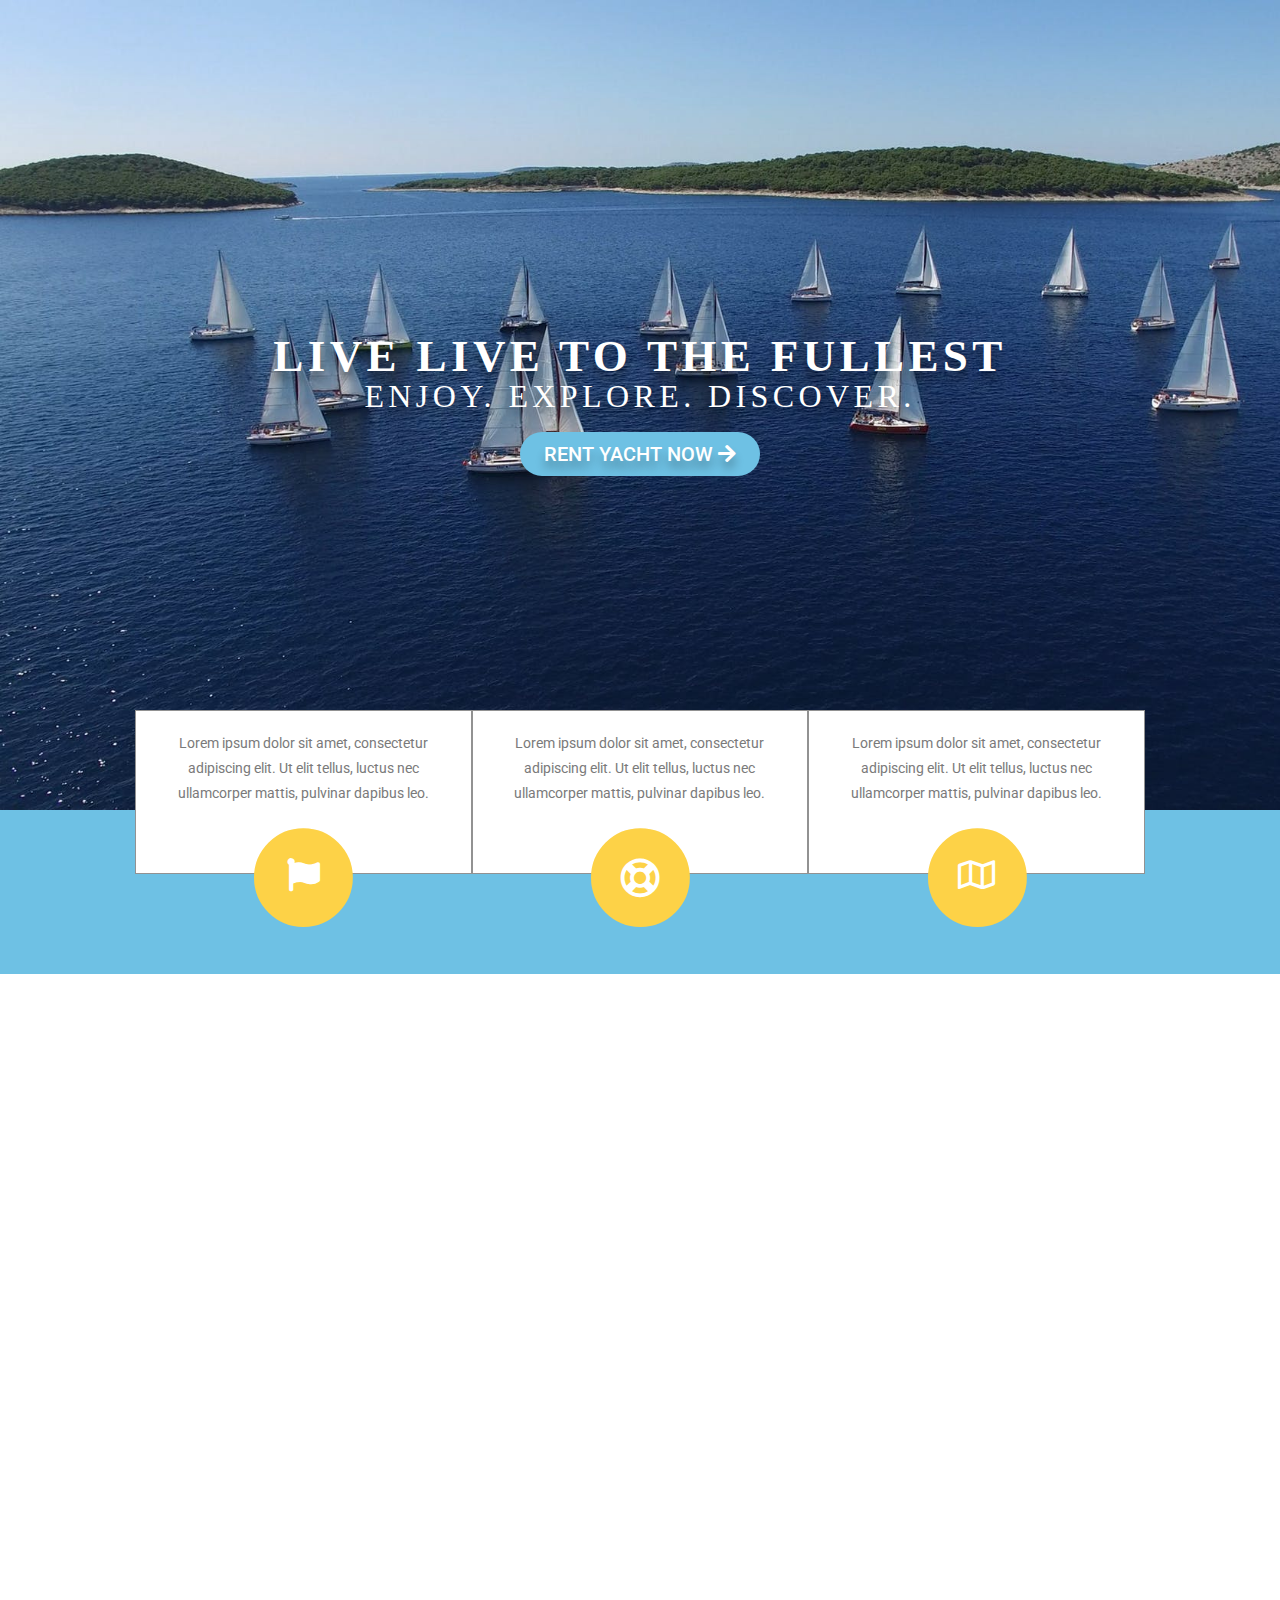
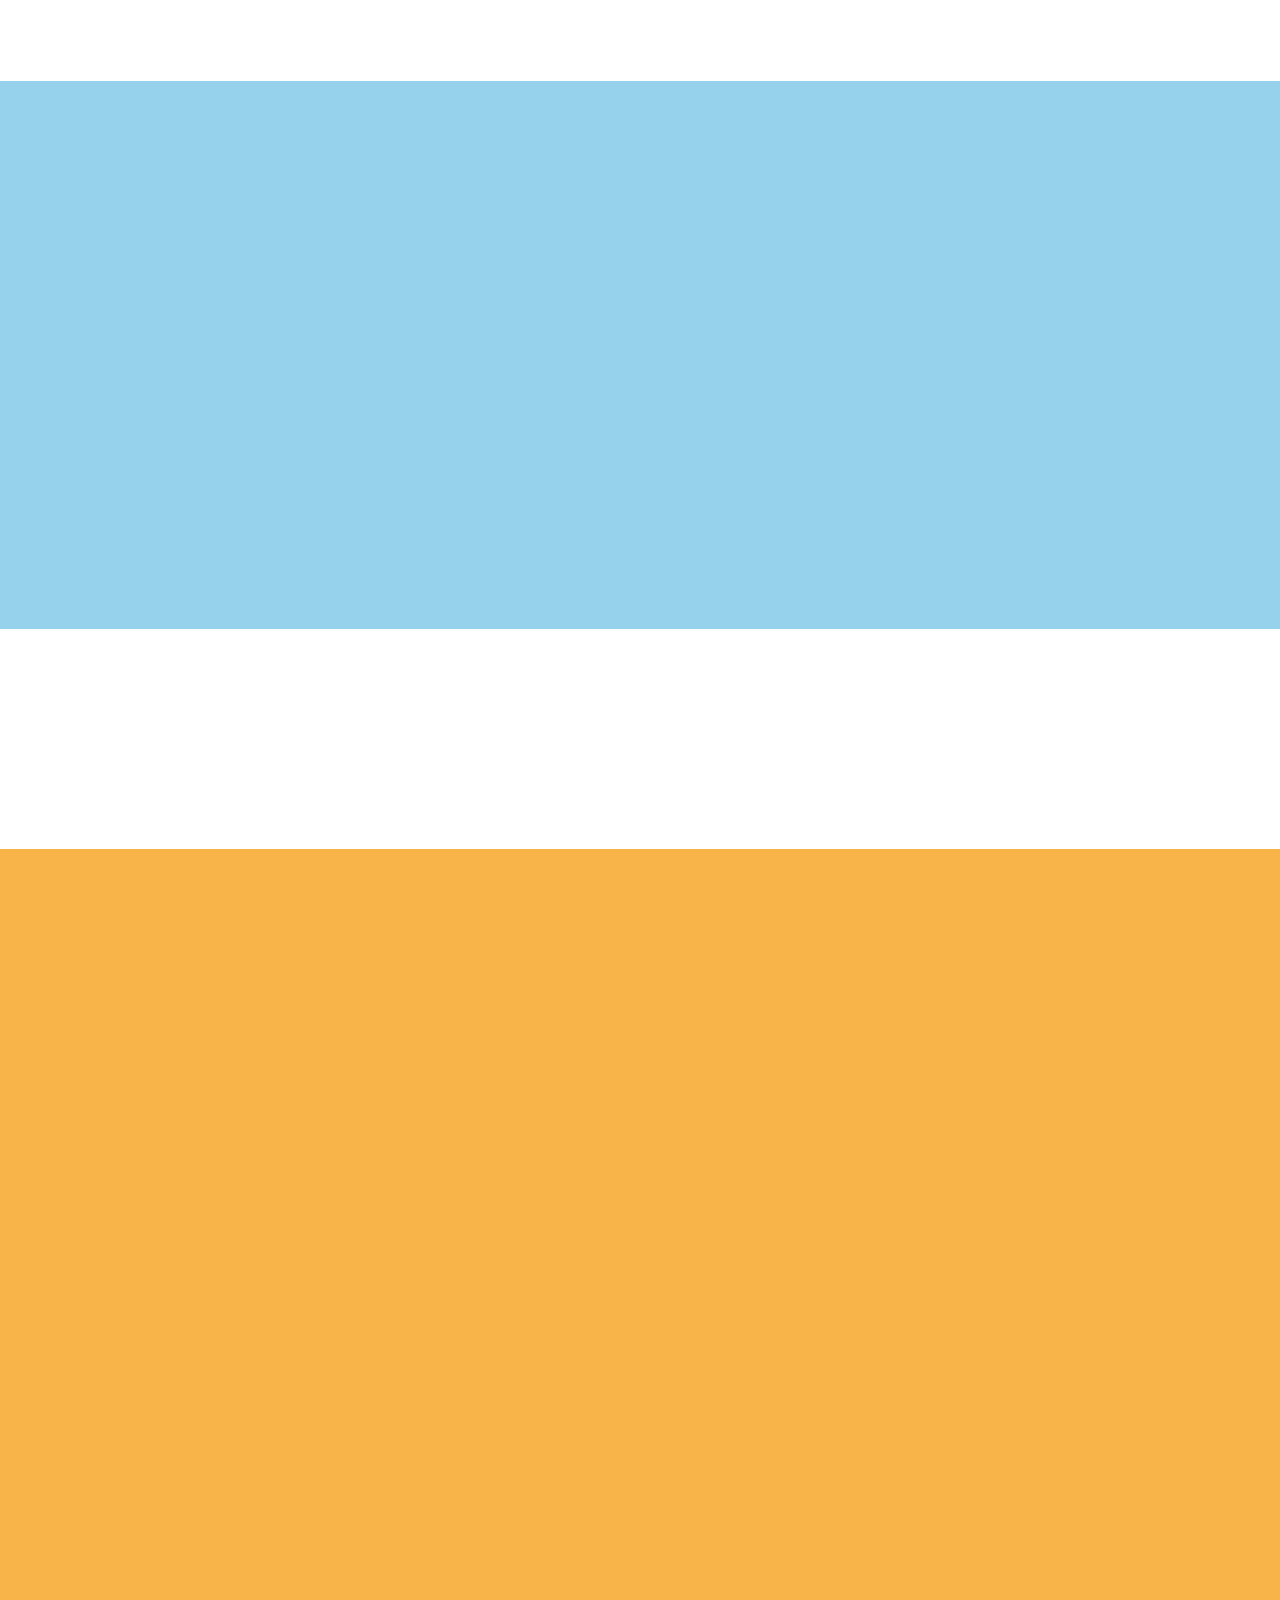
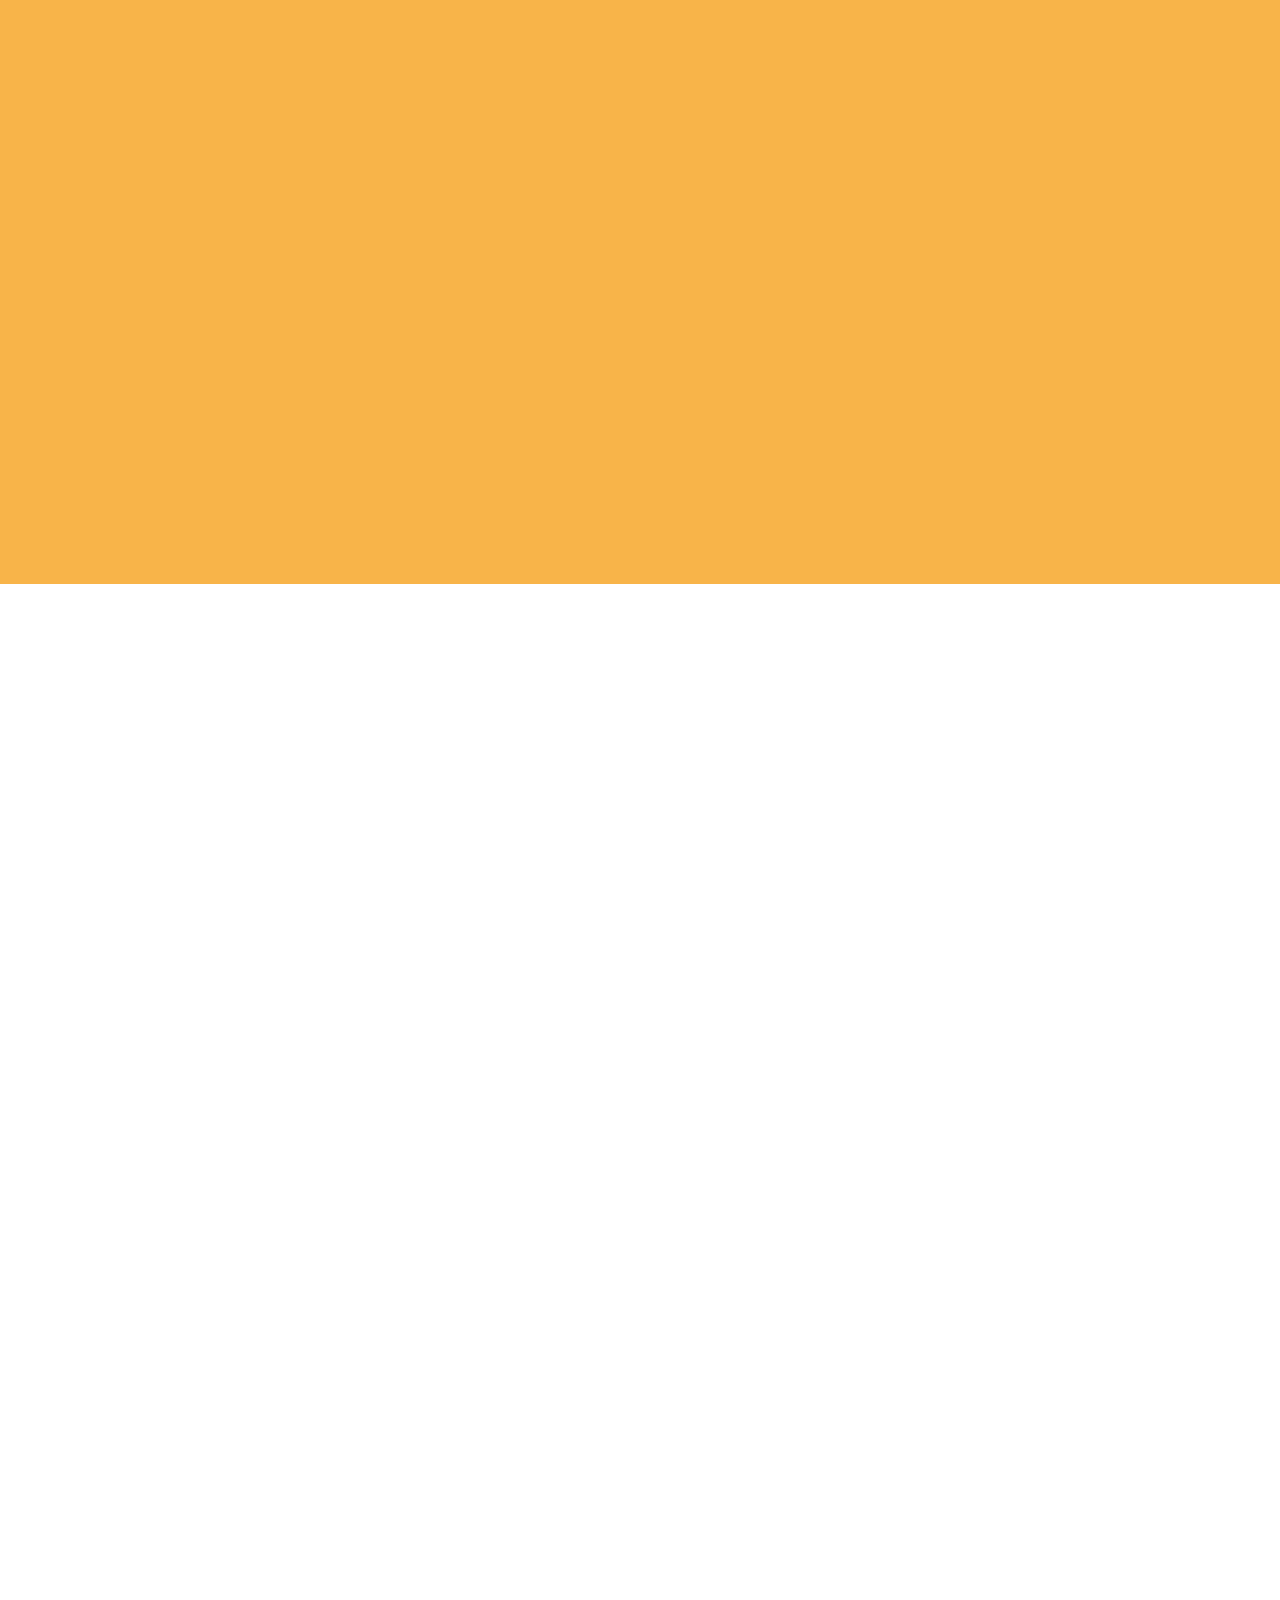
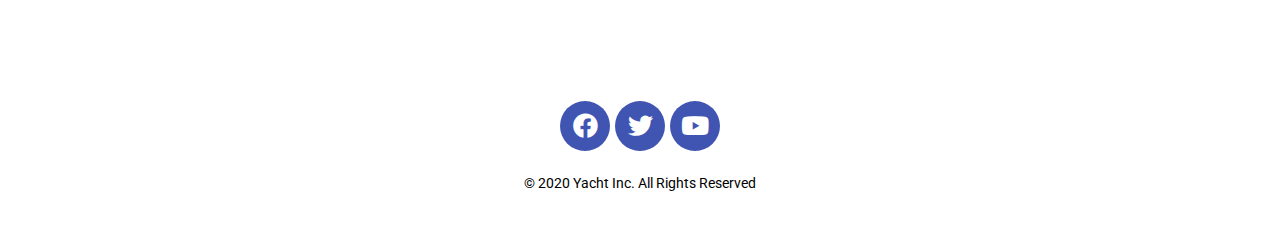
<file: index.html>
<!DOCTYPE html>
<html lang="en-US">
<head>
	<meta charset="UTF-8">
		<title>asdasd &#8211; Just another WordPress site</title>
<meta name="viewport" content="width=device-width, initial-scale=1"><link rel='dns-prefetch' href='//s.w.org' />
<link rel="alternate" type="application/rss+xml" title="asdasd &raquo; Feed" href="https://hiimkylepogi.github.io/yachtportfolio1/feed/" />
<link rel="alternate" type="application/rss+xml" title="asdasd &raquo; Comments Feed" href="https://hiimkylepogi.github.io/yachtportfolio1/comments/feed/" />
		<script type="text/javascript">
			window._wpemojiSettings = {"baseUrl":"https:\/\/s.w.org\/images\/core\/emoji\/12.0.0-1\/72x72\/","ext":".png","svgUrl":"https:\/\/s.w.org\/images\/core\/emoji\/12.0.0-1\/svg\/","svgExt":".svg","source":{"concatemoji":"https:\/\/hiimkylepogi.github.io\/yachtportfolio1\/wp-includes\/js\/wp-emoji-release.min.js?ver=5.3.2"}};
			!function(e,a,t){var r,n,o,i,p=a.createElement("canvas"),s=p.getContext&&p.getContext("2d");function c(e,t){var a=String.fromCharCode;s.clearRect(0,0,p.width,p.height),s.fillText(a.apply(this,e),0,0);var r=p.toDataURL();return s.clearRect(0,0,p.width,p.height),s.fillText(a.apply(this,t),0,0),r===p.toDataURL()}function l(e){if(!s||!s.fillText)return!1;switch(s.textBaseline="top",s.font="600 32px Arial",e){case"flag":return!c([127987,65039,8205,9895,65039],[127987,65039,8203,9895,65039])&&(!c([55356,56826,55356,56819],[55356,56826,8203,55356,56819])&&!c([55356,57332,56128,56423,56128,56418,56128,56421,56128,56430,56128,56423,56128,56447],[55356,57332,8203,56128,56423,8203,56128,56418,8203,56128,56421,8203,56128,56430,8203,56128,56423,8203,56128,56447]));case"emoji":return!c([55357,56424,55356,57342,8205,55358,56605,8205,55357,56424,55356,57340],[55357,56424,55356,57342,8203,55358,56605,8203,55357,56424,55356,57340])}return!1}function d(e){var t=a.createElement("script");t.src=e,t.defer=t.type="text/javascript",a.getElementsByTagName("head")[0].appendChild(t)}for(i=Array("flag","emoji"),t.supports={everything:!0,everythingExceptFlag:!0},o=0;o<i.length;o++)t.supports[i[o]]=l(i[o]),t.supports.everything=t.supports.everything&&t.supports[i[o]],"flag"!==i[o]&&(t.supports.everythingExceptFlag=t.supports.everythingExceptFlag&&t.supports[i[o]]);t.supports.everythingExceptFlag=t.supports.everythingExceptFlag&&!t.supports.flag,t.DOMReady=!1,t.readyCallback=function(){t.DOMReady=!0},t.supports.everything||(n=function(){t.readyCallback()},a.addEventListener?(a.addEventListener("DOMContentLoaded",n,!1),e.addEventListener("load",n,!1)):(e.attachEvent("onload",n),a.attachEvent("onreadystatechange",function(){"complete"===a.readyState&&t.readyCallback()})),(r=t.source||{}).concatemoji?d(r.concatemoji):r.wpemoji&&r.twemoji&&(d(r.twemoji),d(r.wpemoji)))}(window,document,window._wpemojiSettings);
		</script>
		<style type="text/css">
img.wp-smiley,
img.emoji {
	display: inline !important;
	border: none !important;
	box-shadow: none !important;
	height: 1em !important;
	width: 1em !important;
	margin: 0 .07em !important;
	vertical-align: -0.1em !important;
	background: none !important;
	padding: 0 !important;
}
</style>
	<link rel='stylesheet' id='wp-block-library-css'  href='https://hiimkylepogi.github.io/yachtportfolio1/wp-includes/css/dist/block-library/style.min.css?ver=5.3.2' type='text/css' media='all' />
<link rel='stylesheet' id='wp-block-library-theme-css'  href='https://hiimkylepogi.github.io/yachtportfolio1/wp-includes/css/dist/block-library/theme.min.css?ver=5.3.2' type='text/css' media='all' />
<link rel='stylesheet' id='contact-form-7-css'  href='https://hiimkylepogi.github.io/yachtportfolio1/wp-content/plugins/contact-form-7/includes/css/styles.css?ver=5.1.6' type='text/css' media='all' />
<link rel='stylesheet' id='wpfront-scroll-top-css'  href='https://hiimkylepogi.github.io/yachtportfolio1/wp-content/plugins/wpfront-scroll-top/css/wpfront-scroll-top.min.css?ver=2.0.2' type='text/css' media='all' />
<link rel='stylesheet' id='font-awesome-css'  href='https://hiimkylepogi.github.io/yachtportfolio1/wp-content/themes/oceanwp/assets/fonts/fontawesome/css/all.min.css?ver=5.11.2' type='text/css' media='all' />
<link rel='stylesheet' id='simple-line-icons-css'  href='https://hiimkylepogi.github.io/yachtportfolio1/wp-content/themes/oceanwp/assets/css/third/simple-line-icons.min.css?ver=2.4.0' type='text/css' media='all' />
<link rel='stylesheet' id='magnific-popup-css'  href='https://hiimkylepogi.github.io/yachtportfolio1/wp-content/themes/oceanwp/assets/css/third/magnific-popup.min.css?ver=1.0.0' type='text/css' media='all' />
<link rel='stylesheet' id='slick-css'  href='https://hiimkylepogi.github.io/yachtportfolio1/wp-content/themes/oceanwp/assets/css/third/slick.min.css?ver=1.6.0' type='text/css' media='all' />
<link rel='stylesheet' id='oceanwp-style-css'  href='https://hiimkylepogi.github.io/yachtportfolio1/wp-content/themes/oceanwp/assets/css/style.min.css?ver=1.7.4' type='text/css' media='all' />
<link rel='stylesheet' id='elementor-icons-css'  href='https://hiimkylepogi.github.io/yachtportfolio1/wp-content/plugins/elementor/assets/lib/eicons/css/elementor-icons.min.css?ver=5.5.0' type='text/css' media='all' />
<link rel='stylesheet' id='elementor-animations-css'  href='https://hiimkylepogi.github.io/yachtportfolio1/wp-content/plugins/elementor/assets/lib/animations/animations.min.css?ver=2.8.5' type='text/css' media='all' />
<link rel='stylesheet' id='elementor-frontend-css'  href='https://hiimkylepogi.github.io/yachtportfolio1/wp-content/plugins/elementor/assets/css/frontend.min.css?ver=2.8.5' type='text/css' media='all' />
<link rel='stylesheet' id='elementor-global-css'  href='https://hiimkylepogi.github.io/yachtportfolio1/wp-content/uploads/elementor/css/global.css?ver=1580857412' type='text/css' media='all' />
<link rel='stylesheet' id='elementor-post-31-css'  href='https://hiimkylepogi.github.io/yachtportfolio1/wp-content/uploads/elementor/css/post-31.css?ver=1580858027' type='text/css' media='all' />
<link rel='stylesheet' id='google-fonts-1-css'  href='https://fonts.googleapis.com/css?family=Roboto%3A100%2C100italic%2C200%2C200italic%2C300%2C300italic%2C400%2C400italic%2C500%2C500italic%2C600%2C600italic%2C700%2C700italic%2C800%2C800italic%2C900%2C900italic%7CRoboto+Slab%3A100%2C100italic%2C200%2C200italic%2C300%2C300italic%2C400%2C400italic%2C500%2C500italic%2C600%2C600italic%2C700%2C700italic%2C800%2C800italic%2C900%2C900italic&#038;ver=5.3.2' type='text/css' media='all' />
<link rel='stylesheet' id='elementor-icons-shared-0-css'  href='https://hiimkylepogi.github.io/yachtportfolio1/wp-content/plugins/elementor/assets/lib/font-awesome/css/fontawesome.min.css?ver=5.9.0' type='text/css' media='all' />
<link rel='stylesheet' id='elementor-icons-fa-solid-css'  href='https://hiimkylepogi.github.io/yachtportfolio1/wp-content/plugins/elementor/assets/lib/font-awesome/css/solid.min.css?ver=5.9.0' type='text/css' media='all' />
<link rel='stylesheet' id='elementor-icons-fa-regular-css'  href='https://hiimkylepogi.github.io/yachtportfolio1/wp-content/plugins/elementor/assets/lib/font-awesome/css/regular.min.css?ver=5.9.0' type='text/css' media='all' />
<link rel='stylesheet' id='elementor-icons-fa-brands-css'  href='https://hiimkylepogi.github.io/yachtportfolio1/wp-content/plugins/elementor/assets/lib/font-awesome/css/brands.min.css?ver=5.9.0' type='text/css' media='all' />
<script type='text/javascript' src='https://hiimkylepogi.github.io/yachtportfolio1/wp-includes/js/jquery/jquery.js?ver=1.12.4-wp'></script>
<script type='text/javascript' src='https://hiimkylepogi.github.io/yachtportfolio1/wp-includes/js/jquery/jquery-migrate.min.js?ver=1.4.1'></script>
<link rel='https://api.w.org/' href='https://hiimkylepogi.github.io/yachtportfolio1/wp-json/' />
<link rel="EditURI" type="application/rsd+xml" title="RSD" href="https://hiimkylepogi.github.io/yachtportfolio1/xmlrpc.php?rsd" />
<link rel="wlwmanifest" type="application/wlwmanifest+xml" href="https://hiimkylepogi.github.io/yachtportfolio1/wp-includes/wlwmanifest.xml" /> 
<meta name="generator" content="WordPress 5.3.2" />
<link rel="canonical" href="https://hiimkylepogi.github.io/yachtportfolio1/" />
<link rel='shortlink' href='https://hiimkylepogi.github.io/yachtportfolio1/' />
<link rel="alternate" type="application/json+oembed" href="https://hiimkylepogi.github.io/yachtportfolio1/wp-json/oembed/1.0/embed?url=https%3A%2F%2Fhiimkylepogi.github.io%2Fyachtportfolio1%2F" />
<link rel="alternate" type="text/xml+oembed" href="https://hiimkylepogi.github.io/yachtportfolio1/wp-json/oembed/1.0/embed?url=https%3A%2F%2Fhiimkylepogi.github.io%2Fyachtportfolio1%2F&#038;format=xml" />
<style type="text/css">.recentcomments a{display:inline !important;padding:0 !important;margin:0 !important;}</style>		<style type="text/css" id="wp-custom-css">
			/* contact form 7 style*/.wpcf7{font-family:arial;font-weight:bold;color:black}.wpcf7-form{margin-right:25px;margin-left:40px}input[type="button"],input[type="reset"],input[type="submit"],button[type="submit"],.button,body div.wpforms-container-full .wpforms-form input[type=submit],body div.wpforms-container-full .wpforms-form button[type=submit],body div.wpforms-container-full .wpforms-form .wpforms-page-button{border-radius:50px;padding:20px 155px;background-color:#F8B449}form textarea{background-color:white;height:10px}form input[type="text"],form input[type="password"],form input[type="email"],form input[type="url"],form input[type="date"],form input[type="month"],form input[type="time"],form input[type="datetime"],form input[type="datetime-local"],form input[type="week"],form input[type="number"],form input[type="search"],form input[type="tel"],form input[type="color"],form select,form textarea{background-color:white;border-radius:10px}		</style>
		<!-- OceanWP CSS -->
<style type="text/css">
/* Header CSS */#site-header.has-header-media .overlay-header-media{background-color:rgba(0,0,0,0.5)}
</style>	<meta name="viewport" content="width=device-width, initial-scale=1.0, viewport-fit=cover" /></head>
<body class="home page-template page-template-elementor_canvas page page-id-31 wp-embed-responsive oceanwp-theme sidebar-mobile no-header-border default-breakpoint has-sidebar content-right-sidebar page-header-disabled elementor-default elementor-template-canvas elementor-page elementor-page-31">
			<div data-elementor-type="wp-page" data-elementor-id="31" class="elementor elementor-31" data-elementor-settings="[]">
			<div class="elementor-inner">
				<div class="elementor-section-wrap">
							<section class="elementor-element elementor-element-3ac936aa elementor-section-height-min-height elementor-section-boxed elementor-section-height-default elementor-section-items-middle elementor-invisible elementor-section elementor-top-section" data-id="3ac936aa" data-element_type="section" data-settings="{&quot;background_background&quot;:&quot;classic&quot;,&quot;animation&quot;:&quot;fadeIn&quot;}">
						<div class="elementor-container elementor-column-gap-default">
				<div class="elementor-row">
				<div class="elementor-element elementor-element-6f9540ba animated-fast elementor-invisible elementor-column elementor-col-100 elementor-top-column" data-id="6f9540ba" data-element_type="column" data-settings="{&quot;animation&quot;:&quot;fadeInUp&quot;}">
			<div class="elementor-column-wrap  elementor-element-populated">
					<div class="elementor-widget-wrap">
				<div class="elementor-element elementor-element-152d1fa0 elementor-widget elementor-widget-heading" data-id="152d1fa0" data-element_type="widget" data-widget_type="heading.default">
				<div class="elementor-widget-container">
			<h2 class="elementor-heading-title elementor-size-default">LIVE LIVE TO THE FULLEST</h2>		</div>
				</div>
				<div class="elementor-element elementor-element-5f2b368e elementor-widget elementor-widget-heading" data-id="5f2b368e" data-element_type="widget" data-widget_type="heading.default">
				<div class="elementor-widget-container">
			<h2 class="elementor-heading-title elementor-size-small">ENJOY. EXPLORE. DISCOVER.</h2>		</div>
				</div>
				<div class="elementor-element elementor-element-4cad0409 elementor-align-center elementor-invisible elementor-widget elementor-widget-button" data-id="4cad0409" data-element_type="widget" data-settings="{&quot;_animation&quot;:&quot;fadeInLeft&quot;}" data-widget_type="button.default">
				<div class="elementor-widget-container">
					<div class="elementor-button-wrapper">
			<a href="#" class="elementor-button-link elementor-button elementor-size-sm" role="button">
						<span class="elementor-button-content-wrapper">
						<span class="elementor-button-icon elementor-align-icon-right">
				<i aria-hidden="true" class="fas fa-arrow-right"></i>			</span>
						<span class="elementor-button-text">RENT YACHT NOW</span>
		</span>
					</a>
		</div>
				</div>
				</div>
						</div>
			</div>
		</div>
						</div>
			</div>
		</section>
				<section class="elementor-element elementor-element-30932c99 elementor-section-boxed elementor-section-height-default elementor-section-height-default elementor-invisible elementor-section elementor-top-section" data-id="30932c99" data-element_type="section" data-settings="{&quot;background_background&quot;:&quot;classic&quot;,&quot;animation&quot;:&quot;fadeIn&quot;}">
						<div class="elementor-container elementor-column-gap-default">
				<div class="elementor-row">
				<div class="elementor-element elementor-element-6ac5a83c elementor-invisible elementor-column elementor-col-33 elementor-top-column" data-id="6ac5a83c" data-element_type="column" data-settings="{&quot;background_background&quot;:&quot;classic&quot;,&quot;animation&quot;:&quot;fadeInUp&quot;,&quot;animation_delay&quot;:300}">
			<div class="elementor-column-wrap  elementor-element-populated">
					<div class="elementor-widget-wrap">
				<div class="elementor-element elementor-element-58f416b4 elementor-widget elementor-widget-text-editor" data-id="58f416b4" data-element_type="widget" data-widget_type="text-editor.default">
				<div class="elementor-widget-container">
					<div class="elementor-text-editor elementor-clearfix">Lorem ipsum dolor sit amet, consectetur adipiscing elit. Ut elit tellus, luctus nec ullamcorper mattis, pulvinar dapibus leo.</div>
				</div>
				</div>
				<div class="elementor-element elementor-element-5dcc88d6 elementor-view-default elementor-widget elementor-widget-icon" data-id="5dcc88d6" data-element_type="widget" data-widget_type="icon.default">
				<div class="elementor-widget-container">
					<div class="elementor-icon-wrapper">
			<div class="elementor-icon">
			<i aria-hidden="true" class="fas fa-circle"></i>			</div>
		</div>
				</div>
				</div>
				<div class="elementor-element elementor-element-18dc15fe elementor-view-default elementor-widget elementor-widget-icon" data-id="18dc15fe" data-element_type="widget" data-widget_type="icon.default">
				<div class="elementor-widget-container">
					<div class="elementor-icon-wrapper">
			<div class="elementor-icon">
			<i aria-hidden="true" class="fas fa-flag"></i>			</div>
		</div>
				</div>
				</div>
						</div>
			</div>
		</div>
				<div class="elementor-element elementor-element-4d17d141 elementor-invisible elementor-column elementor-col-33 elementor-top-column" data-id="4d17d141" data-element_type="column" data-settings="{&quot;background_background&quot;:&quot;classic&quot;,&quot;animation&quot;:&quot;fadeInUp&quot;,&quot;animation_delay&quot;:400}">
			<div class="elementor-column-wrap  elementor-element-populated">
					<div class="elementor-widget-wrap">
				<div class="elementor-element elementor-element-77ce98ef elementor-widget elementor-widget-text-editor" data-id="77ce98ef" data-element_type="widget" data-widget_type="text-editor.default">
				<div class="elementor-widget-container">
					<div class="elementor-text-editor elementor-clearfix">Lorem ipsum dolor sit amet, consectetur adipiscing elit. Ut elit tellus, luctus nec ullamcorper mattis, pulvinar dapibus leo.</div>
				</div>
				</div>
				<div class="elementor-element elementor-element-3b37575c elementor-view-default elementor-widget elementor-widget-icon" data-id="3b37575c" data-element_type="widget" data-widget_type="icon.default">
				<div class="elementor-widget-container">
					<div class="elementor-icon-wrapper">
			<div class="elementor-icon">
			<i aria-hidden="true" class="fas fa-circle"></i>			</div>
		</div>
				</div>
				</div>
				<div class="elementor-element elementor-element-4f12dd52 elementor-view-default elementor-widget elementor-widget-icon" data-id="4f12dd52" data-element_type="widget" data-widget_type="icon.default">
				<div class="elementor-widget-container">
					<div class="elementor-icon-wrapper">
			<div class="elementor-icon">
			<i aria-hidden="true" class="far fa-life-ring"></i>			</div>
		</div>
				</div>
				</div>
						</div>
			</div>
		</div>
				<div class="elementor-element elementor-element-1518101e elementor-invisible elementor-column elementor-col-33 elementor-top-column" data-id="1518101e" data-element_type="column" data-settings="{&quot;background_background&quot;:&quot;classic&quot;,&quot;animation&quot;:&quot;fadeInUp&quot;,&quot;animation_delay&quot;:500}">
			<div class="elementor-column-wrap  elementor-element-populated">
					<div class="elementor-widget-wrap">
				<div class="elementor-element elementor-element-1cd103a2 elementor-widget elementor-widget-text-editor" data-id="1cd103a2" data-element_type="widget" data-widget_type="text-editor.default">
				<div class="elementor-widget-container">
					<div class="elementor-text-editor elementor-clearfix">Lorem ipsum dolor sit amet, consectetur adipiscing elit. Ut elit tellus, luctus nec ullamcorper mattis, pulvinar dapibus leo.</div>
				</div>
				</div>
				<div class="elementor-element elementor-element-8dc9ad0 elementor-view-default elementor-widget elementor-widget-icon" data-id="8dc9ad0" data-element_type="widget" data-widget_type="icon.default">
				<div class="elementor-widget-container">
					<div class="elementor-icon-wrapper">
			<div class="elementor-icon">
			<i aria-hidden="true" class="fas fa-circle"></i>			</div>
		</div>
				</div>
				</div>
				<div class="elementor-element elementor-element-6cca8d1e elementor-view-default elementor-widget elementor-widget-icon" data-id="6cca8d1e" data-element_type="widget" data-widget_type="icon.default">
				<div class="elementor-widget-container">
					<div class="elementor-icon-wrapper">
			<div class="elementor-icon">
			<i aria-hidden="true" class="far fa-map"></i>			</div>
		</div>
				</div>
				</div>
						</div>
			</div>
		</div>
						</div>
			</div>
		</section>
				<section class="elementor-element elementor-element-17199d82 elementor-section-boxed elementor-section-height-default elementor-section-height-default elementor-section elementor-top-section" data-id="17199d82" data-element_type="section">
						<div class="elementor-container elementor-column-gap-default">
				<div class="elementor-row">
				<div class="elementor-element elementor-element-610ae1f1 elementor-invisible elementor-column elementor-col-50 elementor-top-column" data-id="610ae1f1" data-element_type="column" data-settings="{&quot;animation&quot;:&quot;fadeInLeft&quot;}">
			<div class="elementor-column-wrap  elementor-element-populated">
					<div class="elementor-widget-wrap">
				<div class="elementor-element elementor-element-742c51aa elementor-widget elementor-widget-image" data-id="742c51aa" data-element_type="widget" data-widget_type="image.default">
				<div class="elementor-widget-container">
					<div class="elementor-image">
										<img width="819" height="1024" src="https://hiimkylepogi.github.io/yachtportfolio1/wp-content/uploads/2020/02/pexels-photo-1223648-819x1024.jpeg" class="attachment-large size-large" alt="" srcset="https://hiimkylepogi.github.io/yachtportfolio1/wp-content/uploads/2020/02/pexels-photo-1223648-819x1024.jpeg 819w, https://hiimkylepogi.github.io/yachtportfolio1/wp-content/uploads/2020/02/pexels-photo-1223648-240x300.jpeg 240w, https://hiimkylepogi.github.io/yachtportfolio1/wp-content/uploads/2020/02/pexels-photo-1223648-768x960.jpeg 768w, https://hiimkylepogi.github.io/yachtportfolio1/wp-content/uploads/2020/02/pexels-photo-1223648.jpeg 1040w" sizes="(max-width: 819px) 100vw, 819px" />											</div>
				</div>
				</div>
						</div>
			</div>
		</div>
				<div class="elementor-element elementor-element-b520808 elementor-invisible elementor-column elementor-col-50 elementor-top-column" data-id="b520808" data-element_type="column" data-settings="{&quot;animation&quot;:&quot;fadeInRight&quot;}">
			<div class="elementor-column-wrap  elementor-element-populated">
					<div class="elementor-widget-wrap">
				<div class="elementor-element elementor-element-4a654638 elementor-widget elementor-widget-heading" data-id="4a654638" data-element_type="widget" data-widget_type="heading.default">
				<div class="elementor-widget-container">
			<h2 class="elementor-heading-title elementor-size-default">ABOUT US</h2>		</div>
				</div>
				<div class="elementor-element elementor-element-726796b0 elementor-widget elementor-widget-text-editor" data-id="726796b0" data-element_type="widget" data-widget_type="text-editor.default">
				<div class="elementor-widget-container">
					<div class="elementor-text-editor elementor-clearfix"><div class="elementor-element elementor-element-vtbzhpj elementor-widget elementor-widget-text-editor" data-id="vtbzhpj" data-element_type="widget" data-widget_type="text-editor.default"><div class="elementor-widget-container"><div class="elementor-text-editor elementor-clearfix"><p>Sed vehicula quam felis, at tempor ex cursus et. Integer et orci at est vestibulum mattis in eu leo. Nulla ut ornare eget accumsan enim massa nec odio. Mauris at felis vitae enim suscipit.</p></div></div></div><div class="elementor-element elementor-element-kyireso elementor-hidden-tablet elementor-widget elementor-widget-text-editor" data-id="kyireso" data-element_type="widget" data-widget_type="text-editor.default"><div class="elementor-widget-container"><div class="elementor-text-editor elementor-clearfix"><p>Lorem ipsum dolor sit amet, consectetur adipiscing elit. Donec sed dui egestas, porttitor massa eu, ullamcorper ipsum. Sed mattis dolor neque, at volutpat nulla bibendum ut. Ut lacus augue, convallis sit amet enim eget, vehicula fermentum enim. Sed vehicula quam felis, at tempor ex cursus et. Integer et orci at est vestibulum mattis in eu leo. Nulla ut ornare orci. </p></div></div></div></div>
				</div>
				</div>
				<div class="elementor-element elementor-element-4123a29a elementor-invisible elementor-widget elementor-widget-button" data-id="4123a29a" data-element_type="widget" data-settings="{&quot;_animation&quot;:&quot;fadeInRight&quot;,&quot;_animation_delay&quot;:300}" data-widget_type="button.default">
				<div class="elementor-widget-container">
					<div class="elementor-button-wrapper">
			<a href="#" class="elementor-button-link elementor-button elementor-size-sm" role="button">
						<span class="elementor-button-content-wrapper">
						<span class="elementor-button-icon elementor-align-icon-right">
				<i aria-hidden="true" class="fas fa-arrow-right"></i>			</span>
						<span class="elementor-button-text">READ MORE</span>
		</span>
					</a>
		</div>
				</div>
				</div>
						</div>
			</div>
		</div>
						</div>
			</div>
		</section>
				<section class="elementor-element elementor-element-35559581 elementor-section-boxed elementor-section-height-default elementor-section-height-default elementor-section elementor-top-section" data-id="35559581" data-element_type="section" data-settings="{&quot;background_background&quot;:&quot;classic&quot;}">
						<div class="elementor-container elementor-column-gap-default">
				<div class="elementor-row">
				<div class="elementor-element elementor-element-5b97dd08 elementor-column elementor-col-50 elementor-top-column" data-id="5b97dd08" data-element_type="column">
			<div class="elementor-column-wrap  elementor-element-populated">
					<div class="elementor-widget-wrap">
				<div class="elementor-element elementor-element-7c7fed9d elementor-invisible elementor-widget elementor-widget-heading" data-id="7c7fed9d" data-element_type="widget" data-settings="{&quot;_animation&quot;:&quot;fadeInUp&quot;}" data-widget_type="heading.default">
				<div class="elementor-widget-container">
			<h2 class="elementor-heading-title elementor-size-xl">ROBERT OLIVER</h2>		</div>
				</div>
				<div class="elementor-element elementor-element-242a862f elementor-invisible elementor-widget elementor-widget-heading" data-id="242a862f" data-element_type="widget" data-settings="{&quot;_animation&quot;:&quot;fadeInUp&quot;,&quot;_animation_delay&quot;:200}" data-widget_type="heading.default">
				<div class="elementor-widget-container">
			<h2 class="elementor-heading-title elementor-size-large">Co-Founder and CEO</h2>		</div>
				</div>
				<div class="elementor-element elementor-element-259927c5 elementor-invisible elementor-widget elementor-widget-text-editor" data-id="259927c5" data-element_type="widget" data-settings="{&quot;_animation&quot;:&quot;fadeInUp&quot;,&quot;_animation_delay&quot;:400}" data-widget_type="text-editor.default">
				<div class="elementor-widget-container">
					<div class="elementor-text-editor elementor-clearfix"><div class="elementor-element elementor-element-eypolqb elementor-hidden-tablet elementor-widget elementor-widget-text-editor" data-id="eypolqb" data-element_type="widget" data-widget_type="text-editor.default"><div class="elementor-widget-container"><div class="elementor-text-editor elementor-clearfix"><p>Mauris at felis vitae enim suscipit vestibulum. In congue, nisl quis cursus tincidunt, libero sapien finibus sapien, vel tempor magna mi quis sem.</p></div></div></div><div class="elementor-element elementor-element-asvhdde elementor-widget elementor-widget-text-editor" data-id="asvhdde" data-element_type="widget" data-widget_type="text-editor.default"><div class="elementor-widget-container"><div class="elementor-text-editor elementor-clearfix"><p>Sed vehicula quam felis, at tempor ex cursus et mattis in eu leo. Nulla ut ornare orci. Aenean commodo, eros non dignissim lacinia, justo dolor ullamcorper lorem, eget accumsan enim massa nec odio. Mauris at felis vitae enim suscipit vestibulum. In congue, nisl quis cursus tincidunt, libero sapien finibus sapien, vel tempor magna mi quis sem.</p></div></div></div></div>
				</div>
				</div>
						</div>
			</div>
		</div>
				<div class="elementor-element elementor-element-2a00d1ad elementor-column elementor-col-50 elementor-top-column" data-id="2a00d1ad" data-element_type="column">
			<div class="elementor-column-wrap  elementor-element-populated">
					<div class="elementor-widget-wrap">
				<div class="elementor-element elementor-element-e44eb1c elementor-invisible elementor-widget elementor-widget-image" data-id="e44eb1c" data-element_type="widget" data-settings="{&quot;_animation&quot;:&quot;fadeInRight&quot;,&quot;_animation_delay&quot;:200}" data-widget_type="image.default">
				<div class="elementor-widget-container">
					<div class="elementor-image">
										<img width="621" height="654" src="https://hiimkylepogi.github.io/yachtportfolio1/wp-content/uploads/2020/02/1-5.png" class="attachment-large size-large" alt="" srcset="https://hiimkylepogi.github.io/yachtportfolio1/wp-content/uploads/2020/02/1-5.png 621w, https://hiimkylepogi.github.io/yachtportfolio1/wp-content/uploads/2020/02/1-5-285x300.png 285w" sizes="(max-width: 621px) 100vw, 621px" />											</div>
				</div>
				</div>
						</div>
			</div>
		</div>
						</div>
			</div>
		</section>
				<section class="elementor-element elementor-element-57e4971a elementor-section-boxed elementor-section-height-default elementor-section-height-default elementor-invisible elementor-section elementor-top-section" data-id="57e4971a" data-element_type="section" data-settings="{&quot;background_background&quot;:&quot;classic&quot;,&quot;animation&quot;:&quot;fadeIn&quot;}">
						<div class="elementor-container elementor-column-gap-default">
				<div class="elementor-row">
				<div class="elementor-element elementor-element-5b5a5f66 elementor-column elementor-col-100 elementor-top-column" data-id="5b5a5f66" data-element_type="column">
			<div class="elementor-column-wrap  elementor-element-populated">
					<div class="elementor-widget-wrap">
				<div class="elementor-element elementor-element-5c4d5eb5 elementor-widget elementor-widget-heading" data-id="5c4d5eb5" data-element_type="widget" data-widget_type="heading.default">
				<div class="elementor-widget-container">
			<h2 class="elementor-heading-title elementor-size-default">BEST CHARACTER DESTINATIONS</h2>		</div>
				</div>
						</div>
			</div>
		</div>
						</div>
			</div>
		</section>
				<section class="elementor-element elementor-element-369b7418 elementor-section-boxed elementor-section-height-default elementor-section-height-default elementor-section elementor-top-section" data-id="369b7418" data-element_type="section" data-settings="{&quot;background_background&quot;:&quot;classic&quot;}">
						<div class="elementor-container elementor-column-gap-default">
				<div class="elementor-row">
				<div class="elementor-element elementor-element-499bbd94 elementor-invisible elementor-column elementor-col-50 elementor-top-column" data-id="499bbd94" data-element_type="column" data-settings="{&quot;background_background&quot;:&quot;classic&quot;,&quot;animation&quot;:&quot;fadeInLeft&quot;}">
			<div class="elementor-column-wrap  elementor-element-populated">
							<div class="elementor-background-overlay"></div>
					<div class="elementor-widget-wrap">
				<div class="elementor-element elementor-element-ea201dd elementor-widget elementor-widget-heading" data-id="ea201dd" data-element_type="widget" data-widget_type="heading.default">
				<div class="elementor-widget-container">
			<h2 class="elementor-heading-title elementor-size-large">SOUTH AMERICA
</h2>		</div>
				</div>
				<div class="elementor-element elementor-element-2833380e elementor-invisible elementor-widget elementor-widget-text-editor" data-id="2833380e" data-element_type="widget" data-settings="{&quot;_animation&quot;:&quot;none&quot;,&quot;_animation_delay&quot;:0}" data-widget_type="text-editor.default">
				<div class="elementor-widget-container">
					<div class="elementor-text-editor elementor-clearfix">Lorem ipsum dolor sit amet, consectetur adipiscing elit. Ut elit tellus, luctus nec ullamcorper mattis, pulvinar dapibus leo.</div>
				</div>
				</div>
				<div class="elementor-element elementor-element-482aaab9 elementor-align-center elementor-widget elementor-widget-button" data-id="482aaab9" data-element_type="widget" data-widget_type="button.default">
				<div class="elementor-widget-container">
					<div class="elementor-button-wrapper">
			<a href="#" class="elementor-button-link elementor-button elementor-size-sm" role="button">
						<span class="elementor-button-content-wrapper">
						<span class="elementor-button-text">READ MORE</span>
		</span>
					</a>
		</div>
				</div>
				</div>
						</div>
			</div>
		</div>
				<div class="elementor-element elementor-element-245a3f27 elementor-invisible elementor-column elementor-col-50 elementor-top-column" data-id="245a3f27" data-element_type="column" data-settings="{&quot;background_background&quot;:&quot;classic&quot;,&quot;animation&quot;:&quot;fadeInRight&quot;}">
			<div class="elementor-column-wrap  elementor-element-populated">
							<div class="elementor-background-overlay"></div>
					<div class="elementor-widget-wrap">
				<div class="elementor-element elementor-element-6227920b elementor-widget elementor-widget-heading" data-id="6227920b" data-element_type="widget" data-widget_type="heading.default">
				<div class="elementor-widget-container">
			<h2 class="elementor-heading-title elementor-size-large">CARRIBEAN</h2>		</div>
				</div>
				<div class="elementor-element elementor-element-3a87accf elementor-widget elementor-widget-text-editor" data-id="3a87accf" data-element_type="widget" data-widget_type="text-editor.default">
				<div class="elementor-widget-container">
					<div class="elementor-text-editor elementor-clearfix">Lorem ipsum dolor sit amet, consectetur adipiscing elit. Ut elit tellus, luctus nec ullamcorper mattis, pulvinar dapibus leo.</div>
				</div>
				</div>
				<div class="elementor-element elementor-element-10b8c101 elementor-align-center elementor-widget elementor-widget-button" data-id="10b8c101" data-element_type="widget" data-widget_type="button.default">
				<div class="elementor-widget-container">
					<div class="elementor-button-wrapper">
			<a href="#" class="elementor-button-link elementor-button elementor-size-sm" role="button">
						<span class="elementor-button-content-wrapper">
						<span class="elementor-button-text">READ MORE</span>
		</span>
					</a>
		</div>
				</div>
				</div>
						</div>
			</div>
		</div>
						</div>
			</div>
		</section>
				<section class="elementor-element elementor-element-43cd6660 elementor-section-boxed elementor-section-height-default elementor-section-height-default elementor-section elementor-top-section" data-id="43cd6660" data-element_type="section" data-settings="{&quot;background_background&quot;:&quot;classic&quot;}">
						<div class="elementor-container elementor-column-gap-default">
				<div class="elementor-row">
				<div class="elementor-element elementor-element-5a15985e elementor-invisible elementor-column elementor-col-50 elementor-top-column" data-id="5a15985e" data-element_type="column" data-settings="{&quot;background_background&quot;:&quot;classic&quot;,&quot;animation&quot;:&quot;fadeInLeft&quot;}">
			<div class="elementor-column-wrap  elementor-element-populated">
							<div class="elementor-background-overlay"></div>
					<div class="elementor-widget-wrap">
				<div class="elementor-element elementor-element-e0cf743 elementor-widget elementor-widget-heading" data-id="e0cf743" data-element_type="widget" data-widget_type="heading.default">
				<div class="elementor-widget-container">
			<h2 class="elementor-heading-title elementor-size-large">INDIAN OCEAN</h2>		</div>
				</div>
				<div class="elementor-element elementor-element-25208cbe elementor-widget elementor-widget-text-editor" data-id="25208cbe" data-element_type="widget" data-widget_type="text-editor.default">
				<div class="elementor-widget-container">
					<div class="elementor-text-editor elementor-clearfix">Lorem ipsum dolor sit amet, consectetur adipiscing elit. Ut elit tellus, luctus nec ullamcorper mattis, pulvinar dapibus leo.</div>
				</div>
				</div>
				<div class="elementor-element elementor-element-1d4f5afd elementor-align-center elementor-widget elementor-widget-button" data-id="1d4f5afd" data-element_type="widget" data-widget_type="button.default">
				<div class="elementor-widget-container">
					<div class="elementor-button-wrapper">
			<a href="#" class="elementor-button-link elementor-button elementor-size-sm" role="button">
						<span class="elementor-button-content-wrapper">
						<span class="elementor-button-text">READ MORE</span>
		</span>
					</a>
		</div>
				</div>
				</div>
						</div>
			</div>
		</div>
				<div class="elementor-element elementor-element-7c419072 elementor-invisible elementor-column elementor-col-50 elementor-top-column" data-id="7c419072" data-element_type="column" data-settings="{&quot;background_background&quot;:&quot;classic&quot;,&quot;animation&quot;:&quot;fadeInRight&quot;}">
			<div class="elementor-column-wrap  elementor-element-populated">
							<div class="elementor-background-overlay"></div>
					<div class="elementor-widget-wrap">
				<div class="elementor-element elementor-element-7365ac1d elementor-widget elementor-widget-heading" data-id="7365ac1d" data-element_type="widget" data-widget_type="heading.default">
				<div class="elementor-widget-container">
			<h2 class="elementor-heading-title elementor-size-large">MEDITERANEAN</h2>		</div>
				</div>
				<div class="elementor-element elementor-element-5873f724 elementor-widget elementor-widget-text-editor" data-id="5873f724" data-element_type="widget" data-widget_type="text-editor.default">
				<div class="elementor-widget-container">
					<div class="elementor-text-editor elementor-clearfix">Lorem ipsum dolor sit amet, consectetur adipiscing elit. Ut elit tellus, luctus nec ullamcorper mattis, pulvinar dapibus leo.</div>
				</div>
				</div>
				<div class="elementor-element elementor-element-3980c00c elementor-align-center elementor-widget elementor-widget-button" data-id="3980c00c" data-element_type="widget" data-widget_type="button.default">
				<div class="elementor-widget-container">
					<div class="elementor-button-wrapper">
			<a href="#" class="elementor-button-link elementor-button elementor-size-sm" role="button">
						<span class="elementor-button-content-wrapper">
						<span class="elementor-button-text">READ MORE</span>
		</span>
					</a>
		</div>
				</div>
				</div>
						</div>
			</div>
		</div>
						</div>
			</div>
		</section>
				<section class="elementor-element elementor-element-442688b2 elementor-section-boxed elementor-section-height-default elementor-section-height-default elementor-section elementor-top-section" data-id="442688b2" data-element_type="section" data-settings="{&quot;background_background&quot;:&quot;classic&quot;}">
						<div class="elementor-container elementor-column-gap-default">
				<div class="elementor-row">
				<div class="elementor-element elementor-element-42e94661 elementor-invisible elementor-column elementor-col-50 elementor-top-column" data-id="42e94661" data-element_type="column" data-settings="{&quot;background_background&quot;:&quot;classic&quot;,&quot;animation&quot;:&quot;fadeInLeft&quot;}">
			<div class="elementor-column-wrap  elementor-element-populated">
					<div class="elementor-widget-wrap">
				<div class="elementor-element elementor-element-2aaec309 elementor-widget elementor-widget-heading" data-id="2aaec309" data-element_type="widget" data-widget_type="heading.default">
				<div class="elementor-widget-container">
			<h2 class="elementor-heading-title elementor-size-large">ZANZIBAR</h2>		</div>
				</div>
				<div class="elementor-element elementor-element-635c3720 elementor-widget elementor-widget-text-editor" data-id="635c3720" data-element_type="widget" data-widget_type="text-editor.default">
				<div class="elementor-widget-container">
					<div class="elementor-text-editor elementor-clearfix">Lorem ipsum dolor sit amet, consectetur adipiscing elit. Ut elit tellus, luctus nec ullamcorper mattis, pulvinar dapibus leo.</div>
				</div>
				</div>
				<div class="elementor-element elementor-element-33282b1c elementor-align-center elementor-widget elementor-widget-button" data-id="33282b1c" data-element_type="widget" data-widget_type="button.default">
				<div class="elementor-widget-container">
					<div class="elementor-button-wrapper">
			<a href="#" class="elementor-button-link elementor-button elementor-size-sm" role="button">
						<span class="elementor-button-content-wrapper">
						<span class="elementor-button-text">READ MORE</span>
		</span>
					</a>
		</div>
				</div>
				</div>
						</div>
			</div>
		</div>
				<div class="elementor-element elementor-element-1241c507 elementor-invisible elementor-column elementor-col-50 elementor-top-column" data-id="1241c507" data-element_type="column" data-settings="{&quot;background_background&quot;:&quot;classic&quot;,&quot;animation&quot;:&quot;fadeInRight&quot;}">
			<div class="elementor-column-wrap  elementor-element-populated">
					<div class="elementor-widget-wrap">
				<div class="elementor-element elementor-element-5ad7a42d elementor-widget elementor-widget-heading" data-id="5ad7a42d" data-element_type="widget" data-widget_type="heading.default">
				<div class="elementor-widget-container">
			<h2 class="elementor-heading-title elementor-size-large">SOUTH PACIFIC
</h2>		</div>
				</div>
				<div class="elementor-element elementor-element-e977951 elementor-widget elementor-widget-text-editor" data-id="e977951" data-element_type="widget" data-widget_type="text-editor.default">
				<div class="elementor-widget-container">
					<div class="elementor-text-editor elementor-clearfix">Lorem ipsum dolor sit amet, consectetur adipiscing elit. Ut elit tellus, luctus nec ullamcorper mattis, pulvinar dapibus leo.</div>
				</div>
				</div>
				<div class="elementor-element elementor-element-2a436242 elementor-align-center elementor-widget elementor-widget-button" data-id="2a436242" data-element_type="widget" data-widget_type="button.default">
				<div class="elementor-widget-container">
					<div class="elementor-button-wrapper">
			<a href="#" class="elementor-button-link elementor-button elementor-size-sm" role="button">
						<span class="elementor-button-content-wrapper">
						<span class="elementor-button-text">READ MORE</span>
		</span>
					</a>
		</div>
				</div>
				</div>
						</div>
			</div>
		</div>
						</div>
			</div>
		</section>
				<section class="elementor-element elementor-element-6eba09d1 elementor-section-boxed elementor-section-height-default elementor-section-height-default elementor-invisible elementor-section elementor-top-section" data-id="6eba09d1" data-element_type="section" data-settings="{&quot;background_background&quot;:&quot;classic&quot;,&quot;animation&quot;:&quot;fadeIn&quot;}">
							<div class="elementor-background-overlay"></div>
							<div class="elementor-container elementor-column-gap-default">
				<div class="elementor-row">
				<div class="elementor-element elementor-element-25c9d76 elementor-column elementor-col-100 elementor-top-column" data-id="25c9d76" data-element_type="column">
			<div class="elementor-column-wrap  elementor-element-populated">
					<div class="elementor-widget-wrap">
				<div class="elementor-element elementor-element-1e4051cb elementor-widget elementor-widget-heading" data-id="1e4051cb" data-element_type="widget" data-widget_type="heading.default">
				<div class="elementor-widget-container">
			<h2 class="elementor-heading-title elementor-size-xl">TESTIMONIALS</h2>		</div>
				</div>
				<section class="elementor-element elementor-element-5372da7b elementor-section-boxed elementor-section-height-default elementor-section-height-default elementor-section elementor-inner-section" data-id="5372da7b" data-element_type="section">
						<div class="elementor-container elementor-column-gap-default">
				<div class="elementor-row">
				<div class="elementor-element elementor-element-773e23cb elementor-invisible elementor-column elementor-col-33 elementor-inner-column" data-id="773e23cb" data-element_type="column" data-settings="{&quot;animation&quot;:&quot;fadeInUp&quot;}">
			<div class="elementor-column-wrap  elementor-element-populated">
					<div class="elementor-widget-wrap">
				<div class="elementor-element elementor-element-42b0337 elementor-view-default elementor-widget elementor-widget-icon" data-id="42b0337" data-element_type="widget" data-widget_type="icon.default">
				<div class="elementor-widget-container">
					<div class="elementor-icon-wrapper">
			<div class="elementor-icon">
			<i aria-hidden="true" class="fas fa-quote-right"></i>			</div>
		</div>
				</div>
				</div>
				<div class="elementor-element elementor-element-7c053ee8 elementor-widget elementor-widget-text-editor" data-id="7c053ee8" data-element_type="widget" data-widget_type="text-editor.default">
				<div class="elementor-widget-container">
					<div class="elementor-text-editor elementor-clearfix">Lorem ipsum dolor sit amet, consectetur adipiscing elit. Ut elit tellus, luctus nec ullamcorper mattis, pulvinar dapibus leo.</div>
				</div>
				</div>
				<div class="elementor-element elementor-element-60fcbba0 elementor-widget elementor-widget-image" data-id="60fcbba0" data-element_type="widget" data-widget_type="image.default">
				<div class="elementor-widget-container">
					<div class="elementor-image">
										<img width="150" height="150" src="https://hiimkylepogi.github.io/yachtportfolio1/wp-content/uploads/2020/02/SELFIE-CIRCLE-150x150.png" class="attachment-thumbnail size-thumbnail" alt="" />											</div>
				</div>
				</div>
						</div>
			</div>
		</div>
				<div class="elementor-element elementor-element-63173f3c elementor-invisible elementor-column elementor-col-33 elementor-inner-column" data-id="63173f3c" data-element_type="column" data-settings="{&quot;animation&quot;:&quot;fadeInUp&quot;,&quot;animation_delay&quot;:200}">
			<div class="elementor-column-wrap  elementor-element-populated">
					<div class="elementor-widget-wrap">
				<div class="elementor-element elementor-element-732495de elementor-view-default elementor-widget elementor-widget-icon" data-id="732495de" data-element_type="widget" data-widget_type="icon.default">
				<div class="elementor-widget-container">
					<div class="elementor-icon-wrapper">
			<div class="elementor-icon">
			<i aria-hidden="true" class="fas fa-quote-right"></i>			</div>
		</div>
				</div>
				</div>
				<div class="elementor-element elementor-element-5149154b elementor-widget elementor-widget-text-editor" data-id="5149154b" data-element_type="widget" data-widget_type="text-editor.default">
				<div class="elementor-widget-container">
					<div class="elementor-text-editor elementor-clearfix">Lorem ipsum dolor sit amet, consectetur adipiscing elit. Ut elit tellus, luctus nec ullamcorper mattis, pulvinar dapibus leo.</div>
				</div>
				</div>
				<div class="elementor-element elementor-element-3742e0f elementor-widget elementor-widget-image" data-id="3742e0f" data-element_type="widget" data-widget_type="image.default">
				<div class="elementor-widget-container">
					<div class="elementor-image">
										<img width="150" height="150" src="https://hiimkylepogi.github.io/yachtportfolio1/wp-content/uploads/2020/02/SELFIEE-CIRCLE-150x150.png" class="attachment-thumbnail size-thumbnail" alt="" />											</div>
				</div>
				</div>
						</div>
			</div>
		</div>
				<div class="elementor-element elementor-element-79aab5b5 elementor-invisible elementor-column elementor-col-33 elementor-inner-column" data-id="79aab5b5" data-element_type="column" data-settings="{&quot;animation&quot;:&quot;fadeInUp&quot;,&quot;animation_delay&quot;:400}">
			<div class="elementor-column-wrap  elementor-element-populated">
					<div class="elementor-widget-wrap">
				<div class="elementor-element elementor-element-59796871 elementor-view-default elementor-widget elementor-widget-icon" data-id="59796871" data-element_type="widget" data-widget_type="icon.default">
				<div class="elementor-widget-container">
					<div class="elementor-icon-wrapper">
			<div class="elementor-icon">
			<i aria-hidden="true" class="fas fa-quote-right"></i>			</div>
		</div>
				</div>
				</div>
				<div class="elementor-element elementor-element-282301d0 elementor-widget elementor-widget-text-editor" data-id="282301d0" data-element_type="widget" data-widget_type="text-editor.default">
				<div class="elementor-widget-container">
					<div class="elementor-text-editor elementor-clearfix">Lorem ipsum dolor sit amet, consectetur adipiscing elit. Ut elit tellus, luctus nec ullamcorper mattis, pulvinar dapibus leo.</div>
				</div>
				</div>
				<div class="elementor-element elementor-element-70b85fe5 elementor-widget elementor-widget-image" data-id="70b85fe5" data-element_type="widget" data-widget_type="image.default">
				<div class="elementor-widget-container">
					<div class="elementor-image">
										<img width="150" height="150" src="https://hiimkylepogi.github.io/yachtportfolio1/wp-content/uploads/2020/02/SELPIE-CIRCLE-150x150.png" class="attachment-thumbnail size-thumbnail" alt="" />											</div>
				</div>
				</div>
						</div>
			</div>
		</div>
						</div>
			</div>
		</section>
						</div>
			</div>
		</div>
						</div>
			</div>
		</section>
				<section class="elementor-element elementor-element-61352746 elementor-section-boxed elementor-section-height-default elementor-section-height-default elementor-invisible elementor-section elementor-top-section" data-id="61352746" data-element_type="section" data-settings="{&quot;background_background&quot;:&quot;classic&quot;,&quot;animation&quot;:&quot;fadeIn&quot;}">
						<div class="elementor-container elementor-column-gap-default">
				<div class="elementor-row">
				<div class="elementor-element elementor-element-4f3cdb4a elementor-invisible elementor-column elementor-col-50 elementor-top-column" data-id="4f3cdb4a" data-element_type="column" data-settings="{&quot;animation&quot;:&quot;fadeInLeft&quot;}">
			<div class="elementor-column-wrap  elementor-element-populated">
					<div class="elementor-widget-wrap">
				<div class="elementor-element elementor-element-5d9ce39a elementor-widget elementor-widget-heading" data-id="5d9ce39a" data-element_type="widget" data-widget_type="heading.default">
				<div class="elementor-widget-container">
			<h2 class="elementor-heading-title elementor-size-large">CONTACT INFO</h2>		</div>
				</div>
				<section class="elementor-element elementor-element-2951dc74 elementor-section-boxed elementor-section-height-default elementor-section-height-default elementor-section elementor-inner-section" data-id="2951dc74" data-element_type="section">
						<div class="elementor-container elementor-column-gap-default">
				<div class="elementor-row">
				<div class="elementor-element elementor-element-bc436e1 elementor-column elementor-col-50 elementor-inner-column" data-id="bc436e1" data-element_type="column">
			<div class="elementor-column-wrap  elementor-element-populated">
					<div class="elementor-widget-wrap">
				<div class="elementor-element elementor-element-bb3d5c3 elementor-view-default elementor-widget elementor-widget-icon" data-id="bb3d5c3" data-element_type="widget" data-widget_type="icon.default">
				<div class="elementor-widget-container">
					<div class="elementor-icon-wrapper">
			<div class="elementor-icon">
			<i aria-hidden="true" class="fas fa-phone"></i>			</div>
		</div>
				</div>
				</div>
						</div>
			</div>
		</div>
				<div class="elementor-element elementor-element-9cc5c49 elementor-column elementor-col-50 elementor-inner-column" data-id="9cc5c49" data-element_type="column">
			<div class="elementor-column-wrap  elementor-element-populated">
					<div class="elementor-widget-wrap">
				<div class="elementor-element elementor-element-7aaa1f1a elementor-widget elementor-widget-heading" data-id="7aaa1f1a" data-element_type="widget" data-widget_type="heading.default">
				<div class="elementor-widget-container">
			<h2 class="elementor-heading-title elementor-size-default">Phone</h2>		</div>
				</div>
				<div class="elementor-element elementor-element-6ceb739c elementor-widget elementor-widget-text-editor" data-id="6ceb739c" data-element_type="widget" data-widget_type="text-editor.default">
				<div class="elementor-widget-container">
					<div class="elementor-text-editor elementor-clearfix"><p>+1 209-948-8236</p></div>
				</div>
				</div>
						</div>
			</div>
		</div>
						</div>
			</div>
		</section>
				<section class="elementor-element elementor-element-3aa1bae9 elementor-section-boxed elementor-section-height-default elementor-section-height-default elementor-section elementor-inner-section" data-id="3aa1bae9" data-element_type="section">
						<div class="elementor-container elementor-column-gap-default">
				<div class="elementor-row">
				<div class="elementor-element elementor-element-743dbfec elementor-column elementor-col-50 elementor-inner-column" data-id="743dbfec" data-element_type="column">
			<div class="elementor-column-wrap  elementor-element-populated">
					<div class="elementor-widget-wrap">
				<div class="elementor-element elementor-element-430cfd15 elementor-view-default elementor-widget elementor-widget-icon" data-id="430cfd15" data-element_type="widget" data-widget_type="icon.default">
				<div class="elementor-widget-container">
					<div class="elementor-icon-wrapper">
			<div class="elementor-icon">
			<i aria-hidden="true" class="fas fa-envelope"></i>			</div>
		</div>
				</div>
				</div>
						</div>
			</div>
		</div>
				<div class="elementor-element elementor-element-60f7d173 elementor-column elementor-col-50 elementor-inner-column" data-id="60f7d173" data-element_type="column">
			<div class="elementor-column-wrap  elementor-element-populated">
					<div class="elementor-widget-wrap">
				<div class="elementor-element elementor-element-3011981b elementor-widget elementor-widget-heading" data-id="3011981b" data-element_type="widget" data-widget_type="heading.default">
				<div class="elementor-widget-container">
			<h2 class="elementor-heading-title elementor-size-default">Email</h2>		</div>
				</div>
				<div class="elementor-element elementor-element-6ffc1b79 elementor-widget elementor-widget-text-editor" data-id="6ffc1b79" data-element_type="widget" data-widget_type="text-editor.default">
				<div class="elementor-widget-container">
					<div class="elementor-text-editor elementor-clearfix"><p>yachting@noreplay.com</p></div>
				</div>
				</div>
						</div>
			</div>
		</div>
						</div>
			</div>
		</section>
				<section class="elementor-element elementor-element-25b17939 elementor-section-boxed elementor-section-height-default elementor-section-height-default elementor-section elementor-inner-section" data-id="25b17939" data-element_type="section">
						<div class="elementor-container elementor-column-gap-default">
				<div class="elementor-row">
				<div class="elementor-element elementor-element-275f831e elementor-column elementor-col-50 elementor-inner-column" data-id="275f831e" data-element_type="column">
			<div class="elementor-column-wrap  elementor-element-populated">
					<div class="elementor-widget-wrap">
				<div class="elementor-element elementor-element-75677d0f elementor-view-default elementor-widget elementor-widget-icon" data-id="75677d0f" data-element_type="widget" data-widget_type="icon.default">
				<div class="elementor-widget-container">
					<div class="elementor-icon-wrapper">
			<div class="elementor-icon">
			<i aria-hidden="true" class="fas fa-building"></i>			</div>
		</div>
				</div>
				</div>
						</div>
			</div>
		</div>
				<div class="elementor-element elementor-element-582abd94 elementor-column elementor-col-50 elementor-inner-column" data-id="582abd94" data-element_type="column">
			<div class="elementor-column-wrap  elementor-element-populated">
					<div class="elementor-widget-wrap">
				<div class="elementor-element elementor-element-33f5904d elementor-widget elementor-widget-heading" data-id="33f5904d" data-element_type="widget" data-widget_type="heading.default">
				<div class="elementor-widget-container">
			<h2 class="elementor-heading-title elementor-size-default">Main Office Address</h2>		</div>
				</div>
				<div class="elementor-element elementor-element-b2ddb60 elementor-widget elementor-widget-text-editor" data-id="b2ddb60" data-element_type="widget" data-widget_type="text-editor.default">
				<div class="elementor-widget-container">
					<div class="elementor-text-editor elementor-clearfix"><p>2180 E Mariposa Rd, Stockton, CA 95205</p></div>
				</div>
				</div>
						</div>
			</div>
		</div>
						</div>
			</div>
		</section>
						</div>
			</div>
		</div>
				<div class="elementor-element elementor-element-64a676f3 elementor-column elementor-col-50 elementor-top-column" data-id="64a676f3" data-element_type="column">
			<div class="elementor-column-wrap  elementor-element-populated">
					<div class="elementor-widget-wrap">
				<section class="elementor-element elementor-element-55bc550a elementor-section-boxed elementor-section-height-default elementor-section-height-default elementor-invisible elementor-section elementor-inner-section" data-id="55bc550a" data-element_type="section" data-settings="{&quot;animation&quot;:&quot;fadeInRight&quot;}">
						<div class="elementor-container elementor-column-gap-default">
				<div class="elementor-row">
				<div class="elementor-element elementor-element-633de9c4 elementor-column elementor-col-100 elementor-inner-column" data-id="633de9c4" data-element_type="column">
			<div class="elementor-column-wrap  elementor-element-populated">
					<div class="elementor-widget-wrap">
				<div class="elementor-element elementor-element-77a289f2 elementor-widget elementor-widget-heading" data-id="77a289f2" data-element_type="widget" data-widget_type="heading.default">
				<div class="elementor-widget-container">
			<h2 class="elementor-heading-title elementor-size-large">WRITE US A MESSAGE</h2>		</div>
				</div>
				<div class="elementor-element elementor-element-665260e elementor-widget elementor-widget-shortcode" data-id="665260e" data-element_type="widget" data-widget_type="shortcode.default">
				<div class="elementor-widget-container">
					<div class="elementor-shortcode"><div role="form" class="wpcf7" id="wpcf7-f43-p31-o1" lang="en-US" dir="ltr">
<div class="screen-reader-response"></div>
<form action="https://hiimkylepogi.github.io/yachtportfolio1/#wpcf7-f43-p31-o1" method="post" class="wpcf7-form" novalidate="novalidate">
<div style="display: none;">
<input type="hidden" name="_wpcf7" value="43" />
<input type="hidden" name="_wpcf7_version" value="5.1.6" />
<input type="hidden" name="_wpcf7_locale" value="en_US" />
<input type="hidden" name="_wpcf7_unit_tag" value="wpcf7-f43-p31-o1" />
<input type="hidden" name="_wpcf7_container_post" value="31" />
</div>
<p><label> Your Name<br />
    <span class="wpcf7-form-control-wrap your-name"><input type="text" name="your-name" value="" size="40" class="wpcf7-form-control wpcf7-text wpcf7-validates-as-required" aria-required="true" aria-invalid="false" /></span> </label></p>
<p><label> Your Email (required)<br />
    <span class="wpcf7-form-control-wrap your-email"><input type="email" name="your-email" value="" size="40" class="wpcf7-form-control wpcf7-text wpcf7-email wpcf7-validates-as-required wpcf7-validates-as-email" aria-required="true" aria-invalid="false" /></span> </label></p>
<p><label> Your Message<br />
    <span class="wpcf7-form-control-wrap your-message"><textarea name="your-message" cols="40" rows="10" class="wpcf7-form-control wpcf7-textarea" aria-invalid="false"></textarea></span> </label></p>
<p><input type="submit" value="Send" class="wpcf7-form-control wpcf7-submit" /></p>
<div class="wpcf7-response-output wpcf7-display-none"></div></form></div></div>
				</div>
				</div>
						</div>
			</div>
		</div>
						</div>
			</div>
		</section>
						</div>
			</div>
		</div>
						</div>
			</div>
		</section>
				<section class="elementor-element elementor-element-3fb54dad elementor-section-boxed elementor-section-height-default elementor-section-height-default elementor-section elementor-top-section" data-id="3fb54dad" data-element_type="section">
						<div class="elementor-container elementor-column-gap-default">
				<div class="elementor-row">
				<div class="elementor-element elementor-element-78aef8b4 elementor-column elementor-col-100 elementor-top-column" data-id="78aef8b4" data-element_type="column">
			<div class="elementor-column-wrap  elementor-element-populated">
					<div class="elementor-widget-wrap">
				<div class="elementor-element elementor-element-4c386671 elementor-shape-circle elementor-widget elementor-widget-social-icons" data-id="4c386671" data-element_type="widget" data-widget_type="social-icons.default">
				<div class="elementor-widget-container">
					<div class="elementor-social-icons-wrapper">
							<a href="" class="elementor-icon elementor-social-icon elementor-social-icon-facebook elementor-repeater-item-352365c" target="_blank">
					<span class="elementor-screen-only">Facebook</span>
					<i class="fab fa-facebook"></i>				</a>
							<a href="" class="elementor-icon elementor-social-icon elementor-social-icon-twitter elementor-repeater-item-47999de" target="_blank">
					<span class="elementor-screen-only">Twitter</span>
					<i class="fab fa-twitter"></i>				</a>
							<a href="" class="elementor-icon elementor-social-icon elementor-social-icon-youtube elementor-repeater-item-5b13ea5" target="_blank">
					<span class="elementor-screen-only">Youtube</span>
					<i class="fab fa-youtube"></i>				</a>
					</div>
				</div>
				</div>
				<div class="elementor-element elementor-element-7ede35d elementor-widget elementor-widget-text-editor" data-id="7ede35d" data-element_type="widget" data-widget_type="text-editor.default">
				<div class="elementor-widget-container">
					<div class="elementor-text-editor elementor-clearfix"><p><span style="font-family: Roboto, sans-serif; font-size: 14px; font-style: normal; font-variant-ligatures: normal; font-variant-caps: normal; font-weight: 400; text-align: center; ">© 2020 Yacht Inc. All Rights Reserved</span></p></div>
				</div>
				</div>
						</div>
			</div>
		</div>
						</div>
			</div>
		</section>
						</div>
			</div>
		</div>
		


    <div id="wpfront-scroll-top-container">
        <img src="https://hiimkylepogi.github.io/yachtportfolio1/wp-content/plugins/wpfront-scroll-top/images/icons/116.png" alt="" />    </div>
    <script type="text/javascript">function wpfront_scroll_top_init() {if(typeof wpfront_scroll_top == "function" && typeof jQuery !== "undefined") {wpfront_scroll_top({"scroll_offset":100,"button_width":40,"button_height":40,"button_opacity":0.7,"button_fade_duration":200,"scroll_duration":400,"location":1,"marginX":20,"marginY":20,"hide_iframe":false,"auto_hide":false,"auto_hide_after":2,"button_action":"top","button_action_element_selector":"","button_action_container_selector":"html, body","button_action_element_offset":0});} else {setTimeout(wpfront_scroll_top_init, 100);}}wpfront_scroll_top_init();</script><script type='text/javascript'>
/* <![CDATA[ */
var wpcf7 = {"apiSettings":{"root":"https:\/\/hiimkylepogi.github.io\/yachtportfolio1\/wp-json\/contact-form-7\/v1","namespace":"contact-form-7\/v1"}};
/* ]]> */
</script>
<script type='text/javascript' src='https://hiimkylepogi.github.io/yachtportfolio1/wp-content/plugins/contact-form-7/includes/js/scripts.js?ver=5.1.6'></script>
<script type='text/javascript' src='https://hiimkylepogi.github.io/yachtportfolio1/wp-content/plugins/wpfront-scroll-top/js/wpfront-scroll-top.min.js?ver=2.0.2'></script>
<script type='text/javascript' src='https://hiimkylepogi.github.io/yachtportfolio1/wp-includes/js/imagesloaded.min.js?ver=3.2.0'></script>
<script type='text/javascript' src='https://hiimkylepogi.github.io/yachtportfolio1/wp-content/themes/oceanwp/assets/js/third/magnific-popup.min.js?ver=1.7.4'></script>
<script type='text/javascript' src='https://hiimkylepogi.github.io/yachtportfolio1/wp-content/themes/oceanwp/assets/js/third/lightbox.min.js?ver=1.7.4'></script>
<script type='text/javascript'>
/* <![CDATA[ */
var oceanwpLocalize = {"isRTL":"","menuSearchStyle":"drop_down","sidrSource":"#sidr-close, #site-navigation, #mobile-menu-search","sidrDisplace":"1","sidrSide":"left","sidrDropdownTarget":"icon","verticalHeaderTarget":"icon","customSelects":".woocommerce-ordering .orderby, #dropdown_product_cat, .widget_categories select, .widget_archive select, .single-product .variations_form .variations select"};
/* ]]> */
</script>
<script type='text/javascript' src='https://hiimkylepogi.github.io/yachtportfolio1/wp-content/themes/oceanwp/assets/js/main.min.js?ver=1.7.4'></script>
<script type='text/javascript' src='https://hiimkylepogi.github.io/yachtportfolio1/wp-includes/js/wp-embed.min.js?ver=5.3.2'></script>
<!--[if lt IE 9]>
<script type='text/javascript' src='https://hiimkylepogi.github.io/yachtportfolio1/wp-content/themes/oceanwp/assets/js//third/html5.min.js?ver=1.7.4'></script>
<![endif]-->
<script type='text/javascript' src='https://hiimkylepogi.github.io/yachtportfolio1/wp-content/plugins/elementor/assets/js/frontend-modules.min.js?ver=2.8.5'></script>
<script type='text/javascript' src='https://hiimkylepogi.github.io/yachtportfolio1/wp-includes/js/jquery/ui/position.min.js?ver=1.11.4'></script>
<script type='text/javascript' src='https://hiimkylepogi.github.io/yachtportfolio1/wp-content/plugins/elementor/assets/lib/dialog/dialog.min.js?ver=4.7.3'></script>
<script type='text/javascript' src='https://hiimkylepogi.github.io/yachtportfolio1/wp-content/plugins/elementor/assets/lib/waypoints/waypoints.min.js?ver=4.0.2'></script>
<script type='text/javascript' src='https://hiimkylepogi.github.io/yachtportfolio1/wp-content/plugins/elementor/assets/lib/swiper/swiper.min.js?ver=4.4.6'></script>
<script type='text/javascript'>
var elementorFrontendConfig = {"environmentMode":{"edit":false,"wpPreview":false},"is_rtl":false,"breakpoints":{"xs":0,"sm":480,"md":768,"lg":1025,"xl":1440,"xxl":1600},"version":"2.8.5","urls":{"assets":"https:\/\/hiimkylepogi.github.io\/yachtportfolio1\/wp-content\/plugins\/elementor\/assets\/"},"settings":{"page":[],"general":{"elementor_global_image_lightbox":"yes"},"editorPreferences":[]},"post":{"id":31,"title":"Home","excerpt":""}};
</script>
<script type='text/javascript' src='https://hiimkylepogi.github.io/yachtportfolio1/wp-content/plugins/elementor/assets/js/frontend.min.js?ver=2.8.5'></script>
	</body>
</html>
</file>
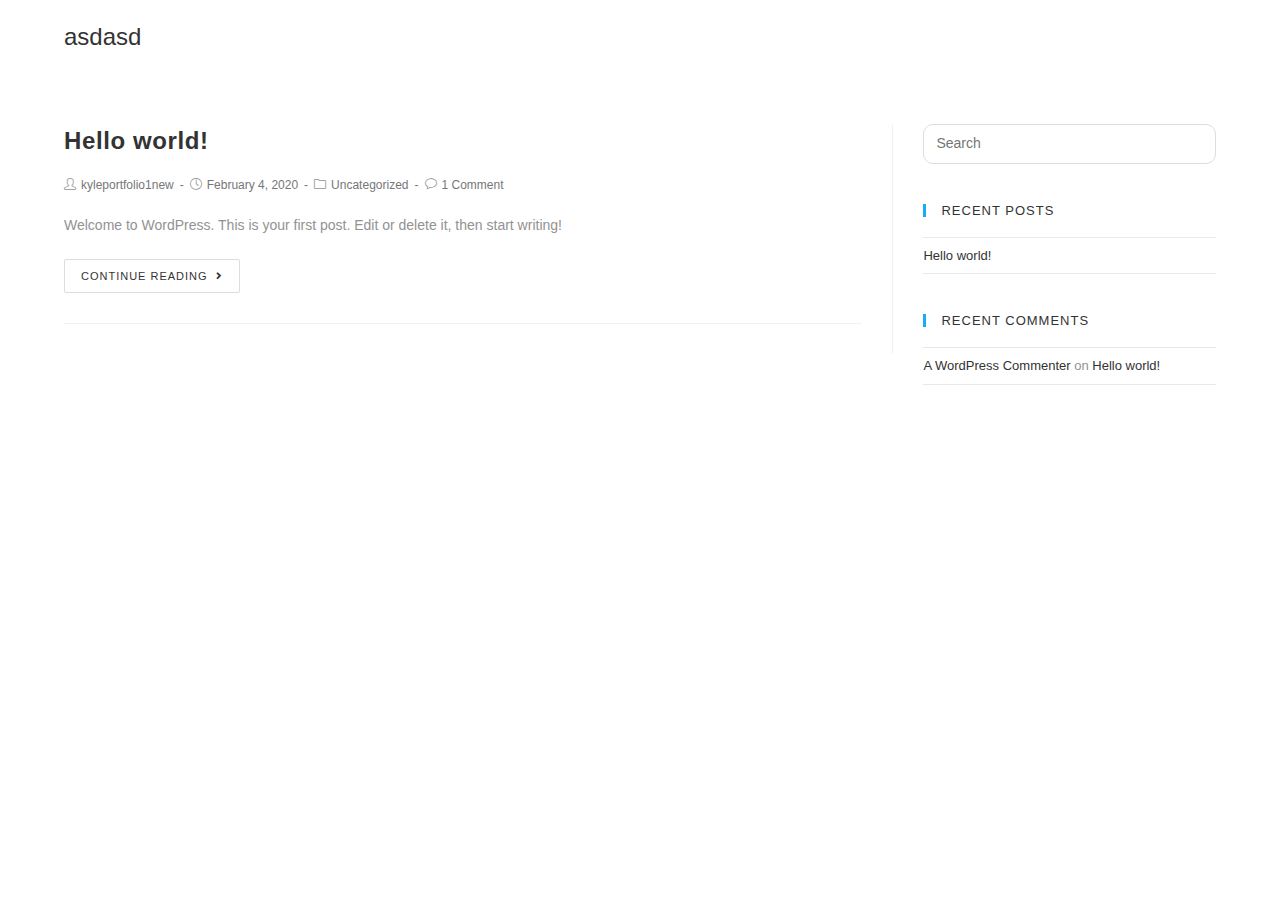
<file: author/kyleportfolio1new/index.html>
<!DOCTYPE html>
<html class="html" lang="en-US" itemscope itemtype="http://schema.org/WebPage">
<head>
	<meta charset="UTF-8">
	<link rel="profile" href="https://gmpg.org/xfn/11">

	<title>kyleportfolio1new &#8211; asdasd</title>
<meta name="viewport" content="width=device-width, initial-scale=1"><link rel='dns-prefetch' href='//s.w.org' />
<link rel="alternate" type="application/rss+xml" title="asdasd &raquo; Feed" href="https://hiimkylepogi.github.io/yachtportfolio1/feed/" />
<link rel="alternate" type="application/rss+xml" title="asdasd &raquo; Comments Feed" href="https://hiimkylepogi.github.io/yachtportfolio1/comments/feed/" />
<link rel="alternate" type="application/rss+xml" title="asdasd &raquo; Posts by kyleportfolio1new Feed" href="https://hiimkylepogi.github.io/yachtportfolio1/author/kyleportfolio1new/feed/" />
		<script type="text/javascript">
			window._wpemojiSettings = {"baseUrl":"https:\/\/s.w.org\/images\/core\/emoji\/12.0.0-1\/72x72\/","ext":".png","svgUrl":"https:\/\/s.w.org\/images\/core\/emoji\/12.0.0-1\/svg\/","svgExt":".svg","source":{"concatemoji":"https:\/\/hiimkylepogi.github.io\/yachtportfolio1\/wp-includes\/js\/wp-emoji-release.min.js?ver=5.3.2"}};
			!function(e,a,t){var r,n,o,i,p=a.createElement("canvas"),s=p.getContext&&p.getContext("2d");function c(e,t){var a=String.fromCharCode;s.clearRect(0,0,p.width,p.height),s.fillText(a.apply(this,e),0,0);var r=p.toDataURL();return s.clearRect(0,0,p.width,p.height),s.fillText(a.apply(this,t),0,0),r===p.toDataURL()}function l(e){if(!s||!s.fillText)return!1;switch(s.textBaseline="top",s.font="600 32px Arial",e){case"flag":return!c([127987,65039,8205,9895,65039],[127987,65039,8203,9895,65039])&&(!c([55356,56826,55356,56819],[55356,56826,8203,55356,56819])&&!c([55356,57332,56128,56423,56128,56418,56128,56421,56128,56430,56128,56423,56128,56447],[55356,57332,8203,56128,56423,8203,56128,56418,8203,56128,56421,8203,56128,56430,8203,56128,56423,8203,56128,56447]));case"emoji":return!c([55357,56424,55356,57342,8205,55358,56605,8205,55357,56424,55356,57340],[55357,56424,55356,57342,8203,55358,56605,8203,55357,56424,55356,57340])}return!1}function d(e){var t=a.createElement("script");t.src=e,t.defer=t.type="text/javascript",a.getElementsByTagName("head")[0].appendChild(t)}for(i=Array("flag","emoji"),t.supports={everything:!0,everythingExceptFlag:!0},o=0;o<i.length;o++)t.supports[i[o]]=l(i[o]),t.supports.everything=t.supports.everything&&t.supports[i[o]],"flag"!==i[o]&&(t.supports.everythingExceptFlag=t.supports.everythingExceptFlag&&t.supports[i[o]]);t.supports.everythingExceptFlag=t.supports.everythingExceptFlag&&!t.supports.flag,t.DOMReady=!1,t.readyCallback=function(){t.DOMReady=!0},t.supports.everything||(n=function(){t.readyCallback()},a.addEventListener?(a.addEventListener("DOMContentLoaded",n,!1),e.addEventListener("load",n,!1)):(e.attachEvent("onload",n),a.attachEvent("onreadystatechange",function(){"complete"===a.readyState&&t.readyCallback()})),(r=t.source||{}).concatemoji?d(r.concatemoji):r.wpemoji&&r.twemoji&&(d(r.twemoji),d(r.wpemoji)))}(window,document,window._wpemojiSettings);
		</script>
		<style type="text/css">
img.wp-smiley,
img.emoji {
	display: inline !important;
	border: none !important;
	box-shadow: none !important;
	height: 1em !important;
	width: 1em !important;
	margin: 0 .07em !important;
	vertical-align: -0.1em !important;
	background: none !important;
	padding: 0 !important;
}
</style>
	<link rel='stylesheet' id='wp-block-library-css'  href='https://hiimkylepogi.github.io/yachtportfolio1/wp-includes/css/dist/block-library/style.min.css?ver=5.3.2' type='text/css' media='all' />
<link rel='stylesheet' id='wp-block-library-theme-css'  href='https://hiimkylepogi.github.io/yachtportfolio1/wp-includes/css/dist/block-library/theme.min.css?ver=5.3.2' type='text/css' media='all' />
<link rel='stylesheet' id='contact-form-7-css'  href='https://hiimkylepogi.github.io/yachtportfolio1/wp-content/plugins/contact-form-7/includes/css/styles.css?ver=5.1.6' type='text/css' media='all' />
<link rel='stylesheet' id='wpfront-scroll-top-css'  href='https://hiimkylepogi.github.io/yachtportfolio1/wp-content/plugins/wpfront-scroll-top/css/wpfront-scroll-top.min.css?ver=2.0.2' type='text/css' media='all' />
<link rel='stylesheet' id='font-awesome-css'  href='https://hiimkylepogi.github.io/yachtportfolio1/wp-content/themes/oceanwp/assets/fonts/fontawesome/css/all.min.css?ver=5.11.2' type='text/css' media='all' />
<link rel='stylesheet' id='simple-line-icons-css'  href='https://hiimkylepogi.github.io/yachtportfolio1/wp-content/themes/oceanwp/assets/css/third/simple-line-icons.min.css?ver=2.4.0' type='text/css' media='all' />
<link rel='stylesheet' id='magnific-popup-css'  href='https://hiimkylepogi.github.io/yachtportfolio1/wp-content/themes/oceanwp/assets/css/third/magnific-popup.min.css?ver=1.0.0' type='text/css' media='all' />
<link rel='stylesheet' id='slick-css'  href='https://hiimkylepogi.github.io/yachtportfolio1/wp-content/themes/oceanwp/assets/css/third/slick.min.css?ver=1.6.0' type='text/css' media='all' />
<link rel='stylesheet' id='oceanwp-style-css'  href='https://hiimkylepogi.github.io/yachtportfolio1/wp-content/themes/oceanwp/assets/css/style.min.css?ver=1.7.4' type='text/css' media='all' />
<script type='text/javascript' src='https://hiimkylepogi.github.io/yachtportfolio1/wp-includes/js/jquery/jquery.js?ver=1.12.4-wp'></script>
<script type='text/javascript' src='https://hiimkylepogi.github.io/yachtportfolio1/wp-includes/js/jquery/jquery-migrate.min.js?ver=1.4.1'></script>
<link rel='https://api.w.org/' href='https://hiimkylepogi.github.io/yachtportfolio1/wp-json/' />
<link rel="EditURI" type="application/rsd+xml" title="RSD" href="https://hiimkylepogi.github.io/yachtportfolio1/xmlrpc.php?rsd" />
<link rel="wlwmanifest" type="application/wlwmanifest+xml" href="https://hiimkylepogi.github.io/yachtportfolio1/wp-includes/wlwmanifest.xml" /> 
<meta name="generator" content="WordPress 5.3.2" />
<style type="text/css">.recentcomments a{display:inline !important;padding:0 !important;margin:0 !important;}</style>		<style type="text/css" id="wp-custom-css">
			/* contact form 7 style*/.wpcf7{font-family:arial;font-weight:bold;color:black}.wpcf7-form{margin-right:25px;margin-left:40px}input[type="button"],input[type="reset"],input[type="submit"],button[type="submit"],.button,body div.wpforms-container-full .wpforms-form input[type=submit],body div.wpforms-container-full .wpforms-form button[type=submit],body div.wpforms-container-full .wpforms-form .wpforms-page-button{border-radius:50px;padding:20px 155px;background-color:#F8B449}form textarea{background-color:white;height:10px}form input[type="text"],form input[type="password"],form input[type="email"],form input[type="url"],form input[type="date"],form input[type="month"],form input[type="time"],form input[type="datetime"],form input[type="datetime-local"],form input[type="week"],form input[type="number"],form input[type="search"],form input[type="tel"],form input[type="color"],form select,form textarea{background-color:white;border-radius:10px}		</style>
		<!-- OceanWP CSS -->
<style type="text/css">
/* Header CSS */#site-header.has-header-media .overlay-header-media{background-color:rgba(0,0,0,0.5)}
</style></head>

<body class="archive author author-kyleportfolio1new author-1 wp-embed-responsive oceanwp-theme sidebar-mobile no-header-border default-breakpoint has-sidebar content-right-sidebar page-header-disabled elementor-default">

	
	<div id="outer-wrap" class="site clr">

		
		<div id="wrap" class="clr">

			
			
<header id="site-header" class="minimal-header clr" data-height="74" itemscope="itemscope" itemtype="http://schema.org/WPHeader">

	
		
			
			<div id="site-header-inner" class="clr container">

				
				

<div id="site-logo" class="clr" itemscope itemtype="http://schema.org/Brand">

	
	<div id="site-logo-inner" class="clr">

		
			<a href="https://hiimkylepogi.github.io/yachtportfolio1/" rel="home" class="site-title site-logo-text">asdasd</a>

		
	</div><!-- #site-logo-inner -->

	
	
</div><!-- #site-logo -->


				
			</div><!-- #site-header-inner -->

			
			
		
				
	
</header><!-- #site-header -->


						
			<main id="main" class="site-main clr" >

				
	
	<div id="content-wrap" class="container clr">

		
		<div id="primary" class="content-area clr">

			
			<div id="content" class="site-content clr">

				
										<div id="blog-entries" class="entries clr">

							
							
								
								
	<article id="post-1" class="blog-entry clr no-featured-image large-entry post-1 post type-post status-publish format-standard hentry category-uncategorized entry">

		<div class="blog-entry-inner clr">

			

<header class="blog-entry-header clr">
	<h2 class="blog-entry-title entry-title">
		<a href="https://hiimkylepogi.github.io/yachtportfolio1/2020/02/04/hello-world/" title="Hello world!" rel="bookmark">Hello world!</a>
	</h2><!-- .blog-entry-title -->
</header><!-- .blog-entry-header -->



<ul class="meta clr">

	
					<li class="meta-author" itemprop="name"><i class="icon-user"></i><a href="https://hiimkylepogi.github.io/yachtportfolio1/author/kyleportfolio1new/" title="Posts by kyleportfolio1new" rel="author"  itemprop="author" itemscope="itemscope" itemtype="http://schema.org/Person">kyleportfolio1new</a></li>
		
		
		
		
	
		
					<li class="meta-date" itemprop="datePublished"><i class="icon-clock"></i>February 4, 2020</li>
		
		
		
	
		
		
					<li class="meta-cat"><i class="icon-folder"></i><a href="https://hiimkylepogi.github.io/yachtportfolio1/category/uncategorized/" rel="category tag">Uncategorized</a></li>
		
		
	
		
		
		
					<li class="meta-comments"><i class="icon-bubble"></i><a href="https://hiimkylepogi.github.io/yachtportfolio1/2020/02/04/hello-world/#comments" class="comments-link" >1 Comment</a></li>
		
		
</ul>



<div class="blog-entry-summary clr" itemprop="text">

    
        <p>
            Welcome to WordPress. This is your first post. Edit or delete it, then start writing!        </p>

    
</div><!-- .blog-entry-summary -->



<div class="blog-entry-readmore clr">
    <a href="https://hiimkylepogi.github.io/yachtportfolio1/2020/02/04/hello-world/" title="Continue Reading">Continue Reading<i class="fa fa-angle-right"></i></a>
</div><!-- .blog-entry-readmore -->


		</div><!-- .blog-entry-inner -->

	</article><!-- #post-## -->


								
							
						</div><!-- #blog-entries -->

						
				
				
			</div><!-- #content -->

			
		</div><!-- #primary -->

		

<aside id="right-sidebar" class="sidebar-container widget-area sidebar-primary" itemscope="itemscope" itemtype="http://schema.org/WPSideBar">

	
	<div id="right-sidebar-inner" class="clr">

		<div id="search-2" class="sidebar-box widget_search clr">
<form method="get" class="searchform" id="searchform" action="https://hiimkylepogi.github.io/yachtportfolio1/">
	<input type="text" class="field" name="s" id="s" placeholder="Search">
		</form></div>		<div id="recent-posts-2" class="sidebar-box widget_recent_entries clr">		<h4 class="widget-title">Recent Posts</h4>		<ul>
											<li>
					<a href="https://hiimkylepogi.github.io/yachtportfolio1/2020/02/04/hello-world/" aria-current="page">Hello world!</a>
									</li>
					</ul>
		</div><div id="recent-comments-2" class="sidebar-box widget_recent_comments clr"><h4 class="widget-title">Recent Comments</h4><ul id="recentcomments"><li class="recentcomments"><span class="comment-author-link"><a href='https://wordpress.org/' rel='external nofollow ugc' class='url'>A WordPress Commenter</a></span> on <a href="https://hiimkylepogi.github.io/yachtportfolio1/2020/02/04/hello-world/#comment-1">Hello world!</a></li></ul></div>
	</div><!-- #sidebar-inner -->

	
</aside><!-- #right-sidebar -->


	</div><!-- #content-wrap -->

	

        </main><!-- #main -->

        
        
        
                        
        
                        
    </div><!-- #wrap -->

    
</div><!-- #outer-wrap -->



<a id="scroll-top" class="scroll-top-right" href="#"><span class="fa fa-angle-up"></span></a>


<div id="sidr-close">
	<a href="#" class="toggle-sidr-close">
		<i class="icon icon-close"></i><span class="close-text">Close Menu</span>
	</a>
</div>
    
    
<div id="mobile-menu-search" class="clr">
	<form method="get" action="https://hiimkylepogi.github.io/yachtportfolio1/" class="mobile-searchform">
		<input type="search" name="s" autocomplete="off" placeholder="Search" />
		<button type="submit" class="searchform-submit">
			<i class="icon icon-magnifier"></i>
		</button>
					</form>
</div><!-- .mobile-menu-search -->




    <div id="wpfront-scroll-top-container">
        <img src="https://hiimkylepogi.github.io/yachtportfolio1/wp-content/plugins/wpfront-scroll-top/images/icons/116.png" alt="" />    </div>
    <script type="text/javascript">function wpfront_scroll_top_init() {if(typeof wpfront_scroll_top == "function" && typeof jQuery !== "undefined") {wpfront_scroll_top({"scroll_offset":100,"button_width":40,"button_height":40,"button_opacity":0.7,"button_fade_duration":200,"scroll_duration":400,"location":1,"marginX":20,"marginY":20,"hide_iframe":false,"auto_hide":false,"auto_hide_after":2,"button_action":"top","button_action_element_selector":"","button_action_container_selector":"html, body","button_action_element_offset":0});} else {setTimeout(wpfront_scroll_top_init, 100);}}wpfront_scroll_top_init();</script><script type='text/javascript'>
/* <![CDATA[ */
var wpcf7 = {"apiSettings":{"root":"https:\/\/hiimkylepogi.github.io\/yachtportfolio1\/wp-json\/contact-form-7\/v1","namespace":"contact-form-7\/v1"}};
/* ]]> */
</script>
<script type='text/javascript' src='https://hiimkylepogi.github.io/yachtportfolio1/wp-content/plugins/contact-form-7/includes/js/scripts.js?ver=5.1.6'></script>
<script type='text/javascript' src='https://hiimkylepogi.github.io/yachtportfolio1/wp-content/plugins/wpfront-scroll-top/js/wpfront-scroll-top.min.js?ver=2.0.2'></script>
<script type='text/javascript' src='https://hiimkylepogi.github.io/yachtportfolio1/wp-includes/js/imagesloaded.min.js?ver=3.2.0'></script>
<script type='text/javascript' src='https://hiimkylepogi.github.io/yachtportfolio1/wp-content/themes/oceanwp/assets/js/third/magnific-popup.min.js?ver=1.7.4'></script>
<script type='text/javascript' src='https://hiimkylepogi.github.io/yachtportfolio1/wp-content/themes/oceanwp/assets/js/third/lightbox.min.js?ver=1.7.4'></script>
<script type='text/javascript'>
/* <![CDATA[ */
var oceanwpLocalize = {"isRTL":"","menuSearchStyle":"drop_down","sidrSource":"#sidr-close, #site-navigation, #mobile-menu-search","sidrDisplace":"1","sidrSide":"left","sidrDropdownTarget":"icon","verticalHeaderTarget":"icon","customSelects":".woocommerce-ordering .orderby, #dropdown_product_cat, .widget_categories select, .widget_archive select, .single-product .variations_form .variations select"};
/* ]]> */
</script>
<script type='text/javascript' src='https://hiimkylepogi.github.io/yachtportfolio1/wp-content/themes/oceanwp/assets/js/main.min.js?ver=1.7.4'></script>
<script type='text/javascript' src='https://hiimkylepogi.github.io/yachtportfolio1/wp-includes/js/wp-embed.min.js?ver=5.3.2'></script>
<!--[if lt IE 9]>
<script type='text/javascript' src='https://hiimkylepogi.github.io/yachtportfolio1/wp-content/themes/oceanwp/assets/js//third/html5.min.js?ver=1.7.4'></script>
<![endif]-->
</body>
</html>
</file>
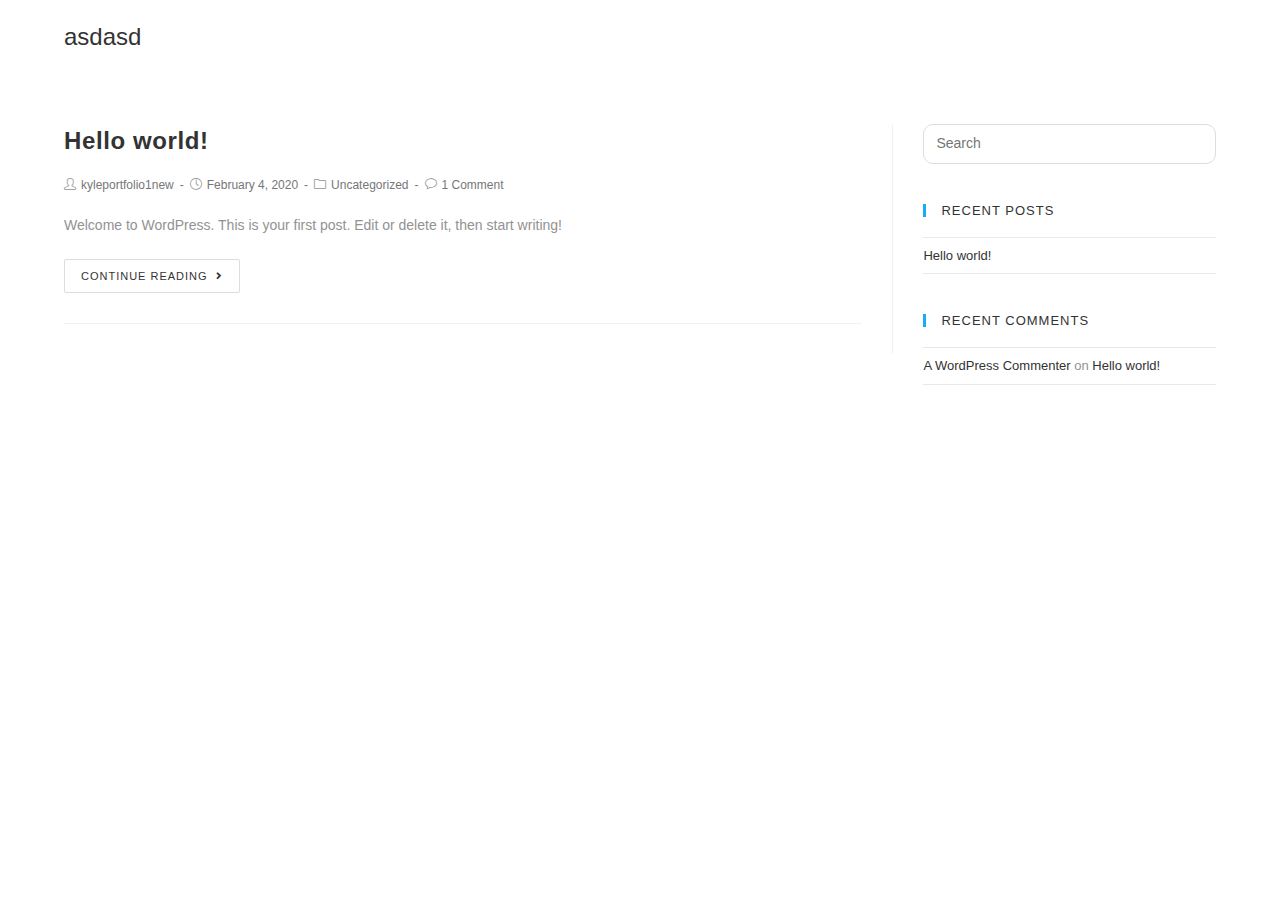
<file: category/uncategorized/index.html>
<!DOCTYPE html>
<html class="html" lang="en-US" itemscope itemtype="http://schema.org/WebPage">
<head>
	<meta charset="UTF-8">
	<link rel="profile" href="https://gmpg.org/xfn/11">

	<title>Uncategorized &#8211; asdasd</title>
<meta name="viewport" content="width=device-width, initial-scale=1"><link rel='dns-prefetch' href='//s.w.org' />
<link rel="alternate" type="application/rss+xml" title="asdasd &raquo; Feed" href="https://hiimkylepogi.github.io/yachtportfolio1/feed/" />
<link rel="alternate" type="application/rss+xml" title="asdasd &raquo; Comments Feed" href="https://hiimkylepogi.github.io/yachtportfolio1/comments/feed/" />
<link rel="alternate" type="application/rss+xml" title="asdasd &raquo; Uncategorized Category Feed" href="https://hiimkylepogi.github.io/yachtportfolio1/category/uncategorized/feed/" />
		<script type="text/javascript">
			window._wpemojiSettings = {"baseUrl":"https:\/\/s.w.org\/images\/core\/emoji\/12.0.0-1\/72x72\/","ext":".png","svgUrl":"https:\/\/s.w.org\/images\/core\/emoji\/12.0.0-1\/svg\/","svgExt":".svg","source":{"concatemoji":"https:\/\/hiimkylepogi.github.io\/yachtportfolio1\/wp-includes\/js\/wp-emoji-release.min.js?ver=5.3.2"}};
			!function(e,a,t){var r,n,o,i,p=a.createElement("canvas"),s=p.getContext&&p.getContext("2d");function c(e,t){var a=String.fromCharCode;s.clearRect(0,0,p.width,p.height),s.fillText(a.apply(this,e),0,0);var r=p.toDataURL();return s.clearRect(0,0,p.width,p.height),s.fillText(a.apply(this,t),0,0),r===p.toDataURL()}function l(e){if(!s||!s.fillText)return!1;switch(s.textBaseline="top",s.font="600 32px Arial",e){case"flag":return!c([127987,65039,8205,9895,65039],[127987,65039,8203,9895,65039])&&(!c([55356,56826,55356,56819],[55356,56826,8203,55356,56819])&&!c([55356,57332,56128,56423,56128,56418,56128,56421,56128,56430,56128,56423,56128,56447],[55356,57332,8203,56128,56423,8203,56128,56418,8203,56128,56421,8203,56128,56430,8203,56128,56423,8203,56128,56447]));case"emoji":return!c([55357,56424,55356,57342,8205,55358,56605,8205,55357,56424,55356,57340],[55357,56424,55356,57342,8203,55358,56605,8203,55357,56424,55356,57340])}return!1}function d(e){var t=a.createElement("script");t.src=e,t.defer=t.type="text/javascript",a.getElementsByTagName("head")[0].appendChild(t)}for(i=Array("flag","emoji"),t.supports={everything:!0,everythingExceptFlag:!0},o=0;o<i.length;o++)t.supports[i[o]]=l(i[o]),t.supports.everything=t.supports.everything&&t.supports[i[o]],"flag"!==i[o]&&(t.supports.everythingExceptFlag=t.supports.everythingExceptFlag&&t.supports[i[o]]);t.supports.everythingExceptFlag=t.supports.everythingExceptFlag&&!t.supports.flag,t.DOMReady=!1,t.readyCallback=function(){t.DOMReady=!0},t.supports.everything||(n=function(){t.readyCallback()},a.addEventListener?(a.addEventListener("DOMContentLoaded",n,!1),e.addEventListener("load",n,!1)):(e.attachEvent("onload",n),a.attachEvent("onreadystatechange",function(){"complete"===a.readyState&&t.readyCallback()})),(r=t.source||{}).concatemoji?d(r.concatemoji):r.wpemoji&&r.twemoji&&(d(r.twemoji),d(r.wpemoji)))}(window,document,window._wpemojiSettings);
		</script>
		<style type="text/css">
img.wp-smiley,
img.emoji {
	display: inline !important;
	border: none !important;
	box-shadow: none !important;
	height: 1em !important;
	width: 1em !important;
	margin: 0 .07em !important;
	vertical-align: -0.1em !important;
	background: none !important;
	padding: 0 !important;
}
</style>
	<link rel='stylesheet' id='wp-block-library-css'  href='https://hiimkylepogi.github.io/yachtportfolio1/wp-includes/css/dist/block-library/style.min.css?ver=5.3.2' type='text/css' media='all' />
<link rel='stylesheet' id='wp-block-library-theme-css'  href='https://hiimkylepogi.github.io/yachtportfolio1/wp-includes/css/dist/block-library/theme.min.css?ver=5.3.2' type='text/css' media='all' />
<link rel='stylesheet' id='contact-form-7-css'  href='https://hiimkylepogi.github.io/yachtportfolio1/wp-content/plugins/contact-form-7/includes/css/styles.css?ver=5.1.6' type='text/css' media='all' />
<link rel='stylesheet' id='wpfront-scroll-top-css'  href='https://hiimkylepogi.github.io/yachtportfolio1/wp-content/plugins/wpfront-scroll-top/css/wpfront-scroll-top.min.css?ver=2.0.2' type='text/css' media='all' />
<link rel='stylesheet' id='font-awesome-css'  href='https://hiimkylepogi.github.io/yachtportfolio1/wp-content/themes/oceanwp/assets/fonts/fontawesome/css/all.min.css?ver=5.11.2' type='text/css' media='all' />
<link rel='stylesheet' id='simple-line-icons-css'  href='https://hiimkylepogi.github.io/yachtportfolio1/wp-content/themes/oceanwp/assets/css/third/simple-line-icons.min.css?ver=2.4.0' type='text/css' media='all' />
<link rel='stylesheet' id='magnific-popup-css'  href='https://hiimkylepogi.github.io/yachtportfolio1/wp-content/themes/oceanwp/assets/css/third/magnific-popup.min.css?ver=1.0.0' type='text/css' media='all' />
<link rel='stylesheet' id='slick-css'  href='https://hiimkylepogi.github.io/yachtportfolio1/wp-content/themes/oceanwp/assets/css/third/slick.min.css?ver=1.6.0' type='text/css' media='all' />
<link rel='stylesheet' id='oceanwp-style-css'  href='https://hiimkylepogi.github.io/yachtportfolio1/wp-content/themes/oceanwp/assets/css/style.min.css?ver=1.7.4' type='text/css' media='all' />
<script type='text/javascript' src='https://hiimkylepogi.github.io/yachtportfolio1/wp-includes/js/jquery/jquery.js?ver=1.12.4-wp'></script>
<script type='text/javascript' src='https://hiimkylepogi.github.io/yachtportfolio1/wp-includes/js/jquery/jquery-migrate.min.js?ver=1.4.1'></script>
<link rel='https://api.w.org/' href='https://hiimkylepogi.github.io/yachtportfolio1/wp-json/' />
<link rel="EditURI" type="application/rsd+xml" title="RSD" href="https://hiimkylepogi.github.io/yachtportfolio1/xmlrpc.php?rsd" />
<link rel="wlwmanifest" type="application/wlwmanifest+xml" href="https://hiimkylepogi.github.io/yachtportfolio1/wp-includes/wlwmanifest.xml" /> 
<meta name="generator" content="WordPress 5.3.2" />
<style type="text/css">.recentcomments a{display:inline !important;padding:0 !important;margin:0 !important;}</style>		<style type="text/css" id="wp-custom-css">
			/* contact form 7 style*/.wpcf7{font-family:arial;font-weight:bold;color:black}.wpcf7-form{margin-right:25px;margin-left:40px}input[type="button"],input[type="reset"],input[type="submit"],button[type="submit"],.button,body div.wpforms-container-full .wpforms-form input[type=submit],body div.wpforms-container-full .wpforms-form button[type=submit],body div.wpforms-container-full .wpforms-form .wpforms-page-button{border-radius:50px;padding:20px 155px;background-color:#F8B449}form textarea{background-color:white;height:10px}form input[type="text"],form input[type="password"],form input[type="email"],form input[type="url"],form input[type="date"],form input[type="month"],form input[type="time"],form input[type="datetime"],form input[type="datetime-local"],form input[type="week"],form input[type="number"],form input[type="search"],form input[type="tel"],form input[type="color"],form select,form textarea{background-color:white;border-radius:10px}		</style>
		<!-- OceanWP CSS -->
<style type="text/css">
/* Header CSS */#site-header.has-header-media .overlay-header-media{background-color:rgba(0,0,0,0.5)}
</style></head>

<body class="archive category category-uncategorized category-1 wp-embed-responsive oceanwp-theme sidebar-mobile no-header-border default-breakpoint has-sidebar content-right-sidebar page-header-disabled elementor-default">

	
	<div id="outer-wrap" class="site clr">

		
		<div id="wrap" class="clr">

			
			
<header id="site-header" class="minimal-header clr" data-height="74" itemscope="itemscope" itemtype="http://schema.org/WPHeader">

	
		
			
			<div id="site-header-inner" class="clr container">

				
				

<div id="site-logo" class="clr" itemscope itemtype="http://schema.org/Brand">

	
	<div id="site-logo-inner" class="clr">

		
			<a href="https://hiimkylepogi.github.io/yachtportfolio1/" rel="home" class="site-title site-logo-text">asdasd</a>

		
	</div><!-- #site-logo-inner -->

	
	
</div><!-- #site-logo -->


				
			</div><!-- #site-header-inner -->

			
			
		
				
	
</header><!-- #site-header -->


						
			<main id="main" class="site-main clr" >

				
	
	<div id="content-wrap" class="container clr">

		
		<div id="primary" class="content-area clr">

			
			<div id="content" class="site-content clr">

				
										<div id="blog-entries" class="entries clr">

							
							
								
								
	<article id="post-1" class="blog-entry clr no-featured-image large-entry post-1 post type-post status-publish format-standard hentry category-uncategorized entry">

		<div class="blog-entry-inner clr">

			

<header class="blog-entry-header clr">
	<h2 class="blog-entry-title entry-title">
		<a href="https://hiimkylepogi.github.io/yachtportfolio1/2020/02/04/hello-world/" title="Hello world!" rel="bookmark">Hello world!</a>
	</h2><!-- .blog-entry-title -->
</header><!-- .blog-entry-header -->



<ul class="meta clr">

	
					<li class="meta-author" itemprop="name"><i class="icon-user"></i><a href="https://hiimkylepogi.github.io/yachtportfolio1/author/kyleportfolio1new/" title="Posts by kyleportfolio1new" rel="author"  itemprop="author" itemscope="itemscope" itemtype="http://schema.org/Person">kyleportfolio1new</a></li>
		
		
		
		
	
		
					<li class="meta-date" itemprop="datePublished"><i class="icon-clock"></i>February 4, 2020</li>
		
		
		
	
		
		
					<li class="meta-cat"><i class="icon-folder"></i><a href="https://hiimkylepogi.github.io/yachtportfolio1/category/uncategorized/" rel="category tag">Uncategorized</a></li>
		
		
	
		
		
		
					<li class="meta-comments"><i class="icon-bubble"></i><a href="https://hiimkylepogi.github.io/yachtportfolio1/2020/02/04/hello-world/#comments" class="comments-link" >1 Comment</a></li>
		
		
</ul>



<div class="blog-entry-summary clr" itemprop="text">

    
        <p>
            Welcome to WordPress. This is your first post. Edit or delete it, then start writing!        </p>

    
</div><!-- .blog-entry-summary -->



<div class="blog-entry-readmore clr">
    <a href="https://hiimkylepogi.github.io/yachtportfolio1/2020/02/04/hello-world/" title="Continue Reading">Continue Reading<i class="fa fa-angle-right"></i></a>
</div><!-- .blog-entry-readmore -->


		</div><!-- .blog-entry-inner -->

	</article><!-- #post-## -->


								
							
						</div><!-- #blog-entries -->

						
				
				
			</div><!-- #content -->

			
		</div><!-- #primary -->

		

<aside id="right-sidebar" class="sidebar-container widget-area sidebar-primary" itemscope="itemscope" itemtype="http://schema.org/WPSideBar">

	
	<div id="right-sidebar-inner" class="clr">

		<div id="search-2" class="sidebar-box widget_search clr">
<form method="get" class="searchform" id="searchform" action="https://hiimkylepogi.github.io/yachtportfolio1/">
	<input type="text" class="field" name="s" id="s" placeholder="Search">
		</form></div>		<div id="recent-posts-2" class="sidebar-box widget_recent_entries clr">		<h4 class="widget-title">Recent Posts</h4>		<ul>
											<li>
					<a href="https://hiimkylepogi.github.io/yachtportfolio1/2020/02/04/hello-world/" aria-current="page">Hello world!</a>
									</li>
					</ul>
		</div><div id="recent-comments-2" class="sidebar-box widget_recent_comments clr"><h4 class="widget-title">Recent Comments</h4><ul id="recentcomments"><li class="recentcomments"><span class="comment-author-link"><a href='https://wordpress.org/' rel='external nofollow ugc' class='url'>A WordPress Commenter</a></span> on <a href="https://hiimkylepogi.github.io/yachtportfolio1/2020/02/04/hello-world/#comment-1">Hello world!</a></li></ul></div>
	</div><!-- #sidebar-inner -->

	
</aside><!-- #right-sidebar -->


	</div><!-- #content-wrap -->

	

        </main><!-- #main -->

        
        
        
                        
        
                        
    </div><!-- #wrap -->

    
</div><!-- #outer-wrap -->



<a id="scroll-top" class="scroll-top-right" href="#"><span class="fa fa-angle-up"></span></a>


<div id="sidr-close">
	<a href="#" class="toggle-sidr-close">
		<i class="icon icon-close"></i><span class="close-text">Close Menu</span>
	</a>
</div>
    
    
<div id="mobile-menu-search" class="clr">
	<form method="get" action="https://hiimkylepogi.github.io/yachtportfolio1/" class="mobile-searchform">
		<input type="search" name="s" autocomplete="off" placeholder="Search" />
		<button type="submit" class="searchform-submit">
			<i class="icon icon-magnifier"></i>
		</button>
					</form>
</div><!-- .mobile-menu-search -->




    <div id="wpfront-scroll-top-container">
        <img src="https://hiimkylepogi.github.io/yachtportfolio1/wp-content/plugins/wpfront-scroll-top/images/icons/116.png" alt="" />    </div>
    <script type="text/javascript">function wpfront_scroll_top_init() {if(typeof wpfront_scroll_top == "function" && typeof jQuery !== "undefined") {wpfront_scroll_top({"scroll_offset":100,"button_width":40,"button_height":40,"button_opacity":0.7,"button_fade_duration":200,"scroll_duration":400,"location":1,"marginX":20,"marginY":20,"hide_iframe":false,"auto_hide":false,"auto_hide_after":2,"button_action":"top","button_action_element_selector":"","button_action_container_selector":"html, body","button_action_element_offset":0});} else {setTimeout(wpfront_scroll_top_init, 100);}}wpfront_scroll_top_init();</script><script type='text/javascript'>
/* <![CDATA[ */
var wpcf7 = {"apiSettings":{"root":"https:\/\/hiimkylepogi.github.io\/yachtportfolio1\/wp-json\/contact-form-7\/v1","namespace":"contact-form-7\/v1"}};
/* ]]> */
</script>
<script type='text/javascript' src='https://hiimkylepogi.github.io/yachtportfolio1/wp-content/plugins/contact-form-7/includes/js/scripts.js?ver=5.1.6'></script>
<script type='text/javascript' src='https://hiimkylepogi.github.io/yachtportfolio1/wp-content/plugins/wpfront-scroll-top/js/wpfront-scroll-top.min.js?ver=2.0.2'></script>
<script type='text/javascript' src='https://hiimkylepogi.github.io/yachtportfolio1/wp-includes/js/imagesloaded.min.js?ver=3.2.0'></script>
<script type='text/javascript' src='https://hiimkylepogi.github.io/yachtportfolio1/wp-content/themes/oceanwp/assets/js/third/magnific-popup.min.js?ver=1.7.4'></script>
<script type='text/javascript' src='https://hiimkylepogi.github.io/yachtportfolio1/wp-content/themes/oceanwp/assets/js/third/lightbox.min.js?ver=1.7.4'></script>
<script type='text/javascript'>
/* <![CDATA[ */
var oceanwpLocalize = {"isRTL":"","menuSearchStyle":"drop_down","sidrSource":"#sidr-close, #site-navigation, #mobile-menu-search","sidrDisplace":"1","sidrSide":"left","sidrDropdownTarget":"icon","verticalHeaderTarget":"icon","customSelects":".woocommerce-ordering .orderby, #dropdown_product_cat, .widget_categories select, .widget_archive select, .single-product .variations_form .variations select"};
/* ]]> */
</script>
<script type='text/javascript' src='https://hiimkylepogi.github.io/yachtportfolio1/wp-content/themes/oceanwp/assets/js/main.min.js?ver=1.7.4'></script>
<script type='text/javascript' src='https://hiimkylepogi.github.io/yachtportfolio1/wp-includes/js/wp-embed.min.js?ver=5.3.2'></script>
<!--[if lt IE 9]>
<script type='text/javascript' src='https://hiimkylepogi.github.io/yachtportfolio1/wp-content/themes/oceanwp/assets/js//third/html5.min.js?ver=1.7.4'></script>
<![endif]-->
</body>
</html>
</file>
